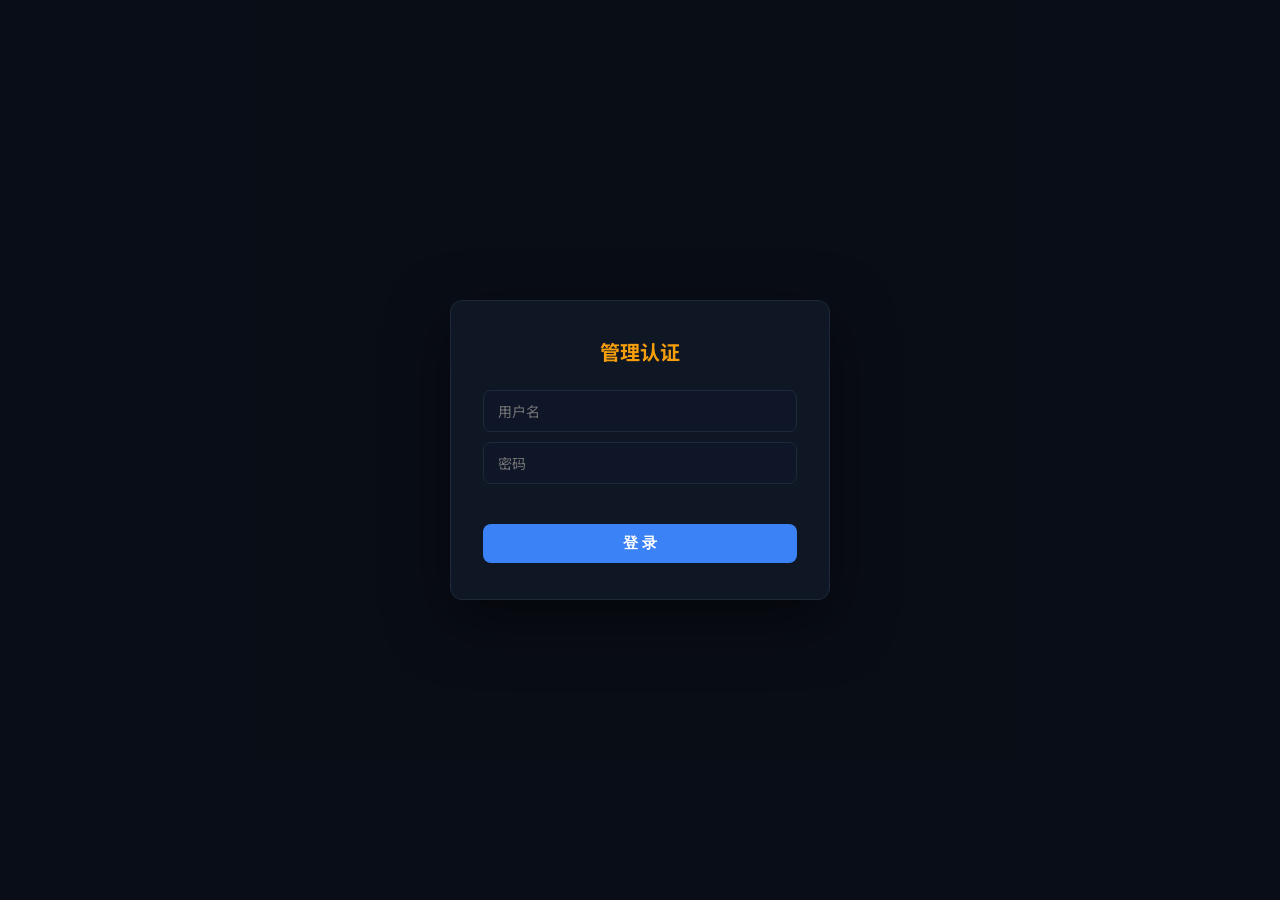
<file: _p/index.html>
<!DOCTYPE html>
<html lang="zh-CN">
<head>
<meta charset="UTF-8">
<meta name="viewport" content="width=device-width, initial-scale=1.0">
<meta name="robots" content="noindex, nofollow">
<title>控制台 — Omia</title>
<link rel="icon" href="../images/misaka.jpg" type="image/jpeg">
<link rel="preconnect" href="https://fonts.googleapis.com">
<link rel="preconnect" href="https://fonts.gstatic.com" crossorigin>
<link href="https://fonts.googleapis.com/css2?family=JetBrains+Mono:wght@400;600;700&family=Noto+Sans+SC:wght@400;500;700&display=swap" rel="stylesheet">
<style>
:root{
  --bg:#0a0e17;--card:rgba(17,24,39,.85);--border:#1e293b;--border2:#334155;
  --text:#f1f5f9;--text2:#cbd5e1;--text3:#94a3b8;--text4:#64748b;
  --accent:#3b82f6;--green:#10b981;--red:#ef4444;--gold:#f59e0b;
  --font:'Noto Sans SC','Microsoft YaHei',sans-serif;--mono:'JetBrains Mono',monospace;
}
*,*::before,*::after{margin:0;padding:0;box-sizing:border-box}
body{font-family:var(--font);background:var(--bg);color:var(--text2);min-height:100vh}
.gate{
  position:fixed;inset:0;display:flex;align-items:center;justify-content:center;
  background:rgba(10,14,23,.97);z-index:999;
}
.gate-box{
  background:var(--card);border:1px solid var(--border);border-radius:12px;
  padding:36px 32px;width:92%;max-width:380px;text-align:center;
  box-shadow:0 20px 60px rgba(0,0,0,.5);
}
.gate-box h2{color:var(--gold);font-size:20px;margin-bottom:24px}
.gate-box input{
  display:block;width:100%;padding:10px 14px;margin-bottom:10px;
  background:rgba(15,23,42,.8);border:1px solid var(--border);border-radius:8px;
  color:var(--text);font-size:14px;font-family:var(--font);outline:none;
  transition:border-color .2s;
}
.gate-box input:focus{border-color:var(--accent);box-shadow:0 0 0 3px rgba(59,130,246,.15)}
.gate-box .err{color:var(--red);font-size:13px;min-height:20px;margin:4px 0}
.gate-box button{
  width:100%;padding:10px;background:var(--accent);color:#fff;border:none;
  border-radius:8px;font-size:15px;font-weight:600;cursor:pointer;margin-top:6px;
}
.gate-box button:hover{background:#2563eb}
.shell{display:flex;flex-direction:column;min-height:100vh}
.topbar{
  display:flex;align-items:center;justify-content:space-between;
  height:48px;padding:0 20px;background:rgba(17,24,39,.9);
  border-bottom:1px solid var(--border);position:sticky;top:0;z-index:100;
}
.topbar span{color:var(--gold);font-weight:700;font-size:15px}
.main{flex:1;max-width:760px;margin:0 auto;width:100%;padding:24px 20px}
.card{
  background:var(--card);border:1px solid var(--border);border-radius:12px;
  padding:24px 28px;margin-bottom:20px;
}
.card h3{color:var(--accent);font-size:15px;margin-bottom:14px;padding-bottom:10px;border-bottom:1px solid var(--border)}
.card p,.card li{font-size:14px;line-height:2}
.card code{background:rgba(15,23,42,.8);padding:2px 8px;border-radius:4px;font-family:var(--mono);font-size:13px;color:var(--gold)}
.btn{
  display:inline-flex;align-items:center;gap:6px;padding:9px 18px;
  border:none;border-radius:8px;font-size:13px;font-weight:500;font-family:var(--font);
  cursor:pointer;transition:all .2s;text-decoration:none;
}
.btn-p{background:var(--accent);color:#fff}.btn-p:hover{background:#2563eb}
.btn-s{background:linear-gradient(135deg,var(--green),#059669);color:#fff}
.btn-s:hover{box-shadow:0 4px 16px rgba(16,185,129,.35)}
.btn-o{background:transparent;color:var(--accent);border:1px solid var(--border2)}
.btn-o:hover{border-color:var(--accent);background:rgba(59,130,246,.06)}
.btn-d{background:rgba(239,68,68,.12);color:var(--red)}
.btn-d:hover{background:rgba(239,68,68,.25);color:#fff}
.btn-w{background:rgba(245,158,11,.12);color:var(--gold)}
.btn-w:hover{background:rgba(245,158,11,.25);color:#fff}
.export-area{
  width:100%;min-height:200px;max-height:400px;background:rgba(15,23,42,.8);
  border:1px solid var(--border);border-radius:8px;padding:16px 20px;
  font-family:var(--mono);font-size:12px;color:var(--text3);line-height:1.8;
  resize:vertical;outline:none;margin:12px 0;
}
.export-area:focus{border-color:var(--accent)}
.btn-row{display:flex;gap:10px;flex-wrap:wrap;margin:10px 0}
.badge{
  display:inline-flex;align-items:center;gap:6px;padding:4px 14px;
  border-radius:14px;font-size:12px;font-weight:600;
}
.badge.on{background:rgba(16,185,129,.12);color:var(--green)}
.badge.off{background:rgba(100,116,139,.1);color:var(--text4)}
.dot{width:7px;height:7px;border-radius:50%;display:inline-block}
.badge.on .dot{background:var(--green);box-shadow:0 0 6px rgba(16,185,129,.5)}
.badge.off .dot{background:var(--text4)}
.stat{color:var(--text3);font-size:13px;margin-right:20px}
.stat strong{color:var(--text);font-size:28px;font-family:var(--mono)}
.msg{font-size:13px;min-height:20px;margin-top:6px}
.msg.ok{color:var(--green)}.msg.err{color:var(--red)}
.hint{color:var(--text4);font-size:12px;margin-top:8px;line-height:1.8}
.tbl{width:100%;border-collapse:collapse;margin-top:8px}
.tbl th{background:rgba(30,41,59,.5);color:var(--text3);font-size:11px;text-transform:uppercase;padding:10px 12px;text-align:left;border-bottom:1px solid var(--border)}
.tbl td{padding:8px 12px;font-size:13px;border-bottom:1px solid rgba(30,41,59,.4)}
.tbl tbody tr:hover{background:rgba(59,130,246,.04)}
.tag{display:inline-block;padding:2px 8px;background:rgba(59,130,246,.1);color:var(--accent);border-radius:10px;font-size:11px;font-family:var(--mono);margin:1px 3px}
.empty{text-align:center;padding:40px;color:var(--text4)}
.visitor-header{display:flex;align-items:center;justify-content:space-between;flex-wrap:wrap;gap:8px;margin-bottom:14px}
.visitor-count{font-size:36px;font-weight:700;font-family:var(--mono);color:var(--green)}
.visitor-count.zero{color:var(--text4)}
.visitor-poll{display:flex;align-items:center;gap:8px;font-size:12px;color:var(--text4)}
.visitor-poll-dot{width:6px;height:6px;border-radius:50%;background:var(--green);animation:pulse-dot 1.5s ease-in-out infinite}
@keyframes pulse-dot{0%,100%{opacity:1}50%{opacity:0.3}}
.visitor-tbl{width:100%;border-collapse:collapse;margin-top:8px;font-size:12px}
.visitor-tbl th{background:rgba(30,41,59,.5);color:var(--text4);font-size:11px;text-transform:uppercase;padding:8px 10px;text-align:left;border-bottom:1px solid var(--border);white-space:nowrap}
.visitor-tbl td{padding:7px 10px;border-bottom:1px solid rgba(30,41,59,.4);white-space:nowrap;font-family:var(--mono)}
.visitor-tbl td.page-cell{max-width:120px;overflow:hidden;text-overflow:ellipsis}
.visitor-tbl tbody tr:hover{background:rgba(59,130,246,.04)}
.visitor-tbl tbody tr.new-row{animation:rowIn .4s ease}
@keyframes rowIn{from{background:rgba(16,185,129,.15)}to{background:transparent}}
.visitor-live{display:inline-block;width:5px;height:5px;border-radius:50%;background:var(--green);margin-right:3px;animation:pulse-dot 1.2s ease-in-out infinite}
.visitor-poll.err{color:var(--red)}
.visitor-poll.err .visitor-poll-dot{background:var(--red);animation:none}
/* 人流量统计（7 日趋势） */
.traffic-stats{margin-top:14px;padding-top:14px;border-top:1px solid var(--border)}
.traffic-total{color:var(--text3);font-size:12px;margin-bottom:10px}
.traffic-total strong{color:var(--gold);font-family:var(--mono);font-size:14px;margin-left:6px}
.traffic-bars{display:flex;align-items:flex-end;gap:10px;height:90px}
.traffic-bar{flex:1;display:flex;flex-direction:column;align-items:center;justify-content:flex-end;gap:4px;min-width:0}
.traffic-bar-fill{width:100%;max-width:34px;background:linear-gradient(180deg,var(--accent),rgba(59,130,246,.35));border-radius:4px 4px 0 0;min-height:2px;transition:height .4s ease}
.traffic-bar-day{font-size:10px;color:var(--text4);font-family:var(--mono);white-space:nowrap}
.traffic-bar-count{font-size:10px;color:var(--text3);font-family:var(--mono)}
.traffic-err{color:var(--red);font-size:12px;margin-top:8px}
.tabs{display:flex;gap:8px;margin-bottom:20px;flex-wrap:wrap}
.tab{padding:9px 22px;border-radius:8px;border:1px solid var(--border);background:var(--card);color:var(--text3);font-size:14px;cursor:pointer;font-family:var(--font);transition:all .2s}
.tab.active{background:var(--accent);color:#fff;border-color:var(--accent)}
.txt-area{
  width:100%;min-height:280px;resize:vertical;background:rgba(15,23,42,.8);
  border:1px solid var(--border);border-radius:8px;padding:14px 16px;
  color:var(--text);font-family:var(--mono);font-size:13px;line-height:1.8;outline:none;
}
.txt-area:focus{border-color:var(--accent)}
.preview-box{background:rgba(15,23,42,.6);border:1px dashed var(--border2);border-radius:8px;padding:14px 16px;margin:12px 0;min-height:300px;max-height:420px;overflow-y:auto}
.pv-title{color:var(--text);font-size:16px;font-weight:700;margin-bottom:6px}
.pv-meta{color:var(--text4);font-size:12px;margin-bottom:10px}
.pv-content{color:var(--text2);font-size:13px;line-height:1.9;word-break:break-word}
.token-input{
  display:block;width:100%;padding:10px 14px;background:rgba(15,23,42,.8);
  border:1px solid var(--border);border-radius:8px;color:var(--text);
  font-family:var(--mono);font-size:13px;outline:none;margin-top:10px;
}
.token-input:focus{border-color:var(--accent)}
/* 日志样式 */
.log-entry{
  display:flex;gap:12px;padding:8px 12px;border-bottom:1px solid rgba(30,41,59,.3);
  font-size:12px;line-height:1.6;align-items:flex-start;
}
.log-entry:last-child{border-bottom:none}
.log-time{color:var(--text4);font-family:var(--mono);white-space:nowrap;min-width:140px;flex-shrink:0}
.log-action{font-weight:600;min-width:80px;flex-shrink:0}
.log-action.login{color:var(--accent)}
.log-action.publish{color:var(--green)}
.log-action.delete{color:var(--red)}
.log-action.import{color:var(--gold)}
.log-action.export{color:#a78bfa}
.log-action.sync{color:#06b6d4}
.log-detail{color:var(--text3);word-break:break-all}
.log-empty{text-align:center;padding:30px;color:var(--text4);font-size:13px}
.log-toolbar{display:flex;gap:8px;align-items:center;margin-bottom:12px;flex-wrap:wrap}
.log-count{color:var(--text4);font-size:12px;margin-left:auto}
/* 导入选项卡 */
.import-tabs{display:flex;gap:6px;margin-bottom:12px}
.import-tab{padding:6px 14px;border-radius:6px;border:1px solid var(--border);background:transparent;color:var(--text3);font-size:12px;cursor:pointer;font-family:var(--font);transition:all .2s}
.import-tab.active{background:var(--accent);color:#fff;border-color:var(--accent)}
.import-zone{
  border:2px dashed var(--border2);border-radius:10px;padding:28px 20px;text-align:center;
  transition:all .2s;cursor:pointer;margin:10px 0;
}
.import-zone:hover,.import-zone.dragover{border-color:var(--accent);background:rgba(59,130,246,.04)}
.import-zone p{color:var(--text4);font-size:13px;margin-top:6px}
.import-zone .icon{font-size:32px;margin-bottom:4px}
/* 标签输入 */
.tag-input-wrap{
  display:flex;flex-wrap:wrap;gap:6px;padding:8px 12px;
  background:rgba(15,23,42,.8);border:1px solid var(--border);border-radius:8px;
  min-height:42px;align-items:center;cursor:text;transition:border-color .2s;
}
.tag-input-wrap:focus-within{border-color:var(--accent);box-shadow:0 0 0 3px rgba(59,130,246,.15)}
.tag-input-wrap .tag-item{
  display:inline-flex;align-items:center;gap:4px;padding:3px 10px;
  background:rgba(59,130,246,.15);color:var(--accent);border-radius:12px;
  font-size:12px;font-family:var(--mono);white-space:nowrap;
}
.tag-input-wrap .tag-item .tag-remove{
  cursor:pointer;opacity:.6;font-size:14px;line-height:1;
}
.tag-input-wrap .tag-item .tag-remove:hover{opacity:1;color:var(--red)}
.tag-input-wrap input{
  flex:1;min-width:80px;border:none;background:transparent;color:var(--text);
  font-size:13px;font-family:var(--font);outline:none;padding:2px 0;
}
.tag-suggest{
  position:absolute;z-index:50;background:var(--card);border:1px solid var(--border);
  border-radius:8px;max-height:160px;overflow-y:auto;width:calc(100% - 56px);
  box-shadow:0 8px 24px rgba(0,0,0,.4);display:none;margin-top:2px;
}
.tag-suggest.show{display:block}
.tag-suggest-item{
  padding:7px 14px;font-size:12px;color:var(--text2);cursor:pointer;
  display:flex;align-items:center;gap:8px;
}
.tag-suggest-item:hover,.tag-suggest-item.active{background:rgba(59,130,246,.1);color:var(--accent)}
.tag-suggest-item .tag-count{margin-left:auto;color:var(--text4);font-size:11px;font-family:var(--mono)}
/* 标签筛选 */
.tag-filter{display:flex;flex-wrap:wrap;gap:6px;margin:10px 0}
.tag-filter-btn{
  padding:4px 12px;border-radius:12px;border:1px solid var(--border);
  background:transparent;color:var(--text3);font-size:11px;cursor:pointer;
  font-family:var(--font);transition:all .2s;
}
.tag-filter-btn:hover{border-color:var(--accent);color:var(--accent)}
.tag-filter-btn.active{background:var(--accent);color:#fff;border-color:var(--accent)}
.tag-filter-btn .tag-fcount{margin-left:4px;opacity:.7}
/* 标签统计 */
.tag-stats{display:flex;flex-wrap:wrap;gap:8px;margin:8px 0}
.tag-stat-item{
  display:flex;align-items:center;gap:6px;padding:6px 14px;
  background:rgba(30,41,59,.4);border-radius:10px;font-size:12px;
}
.tag-stat-name{color:var(--accent);font-weight:500}
.tag-stat-count{color:var(--text4);font-family:var(--mono);font-size:11px}
@media(max-width:640px){
  .main{padding:16px 12px}.card{padding:18px 16px}
  .tabs{gap:4px}.tab{padding:7px 14px;font-size:12px}
  .log-entry{flex-direction:column;gap:4px}
  .log-time{min-width:auto}
}
</style>
</head>
<body>

<!-- 门禁 -->
<div id="gate" class="gate">
  <div class="gate-box">
    <h2>管理认证</h2>
    <input type="text" id="gUser" placeholder="用户名" autocomplete="off">
    <input type="password" id="gPass" placeholder="密码">
    <p class="err" id="gErr"></p>
    <button id="gBtn">登 录</button>
  </div>
</div>

<!-- 主面板 -->
<div id="shell" class="shell" style="display:none">
  <header class="topbar">
    <span>📦 Terminal </span>
    <div style="display:flex;align-items:center;gap:10px">
      <a href="../home.html" class="btn btn-o" style="font-size:12px;padding:6px 14px">🏠 进入主站</a>
      <button class="btn btn-d" style="font-size:12px;padding:6px 14px" onclick="logout()">退出</button>
    </div>
  </header>

  <main class="main">

    <!-- 选项卡 -->
    <div class="tabs">
      <button class="tab active" id="tabPublish">✍️ 发布博客</button>
      <button class="tab" id="tabManage">⚙️ 内容管理</button>
      <button class="tab" id="tabImport">📥 导入导出</button>
      <button class="tab" id="tabLog">📋 操作日志</button>
    </div>

    <!-- ==================== 发布博客 ==================== -->
    <div id="panePublish">
      <div class="card">
        <h3>✍️ 发布新博文（TXT / Markdown 提交）</h3>
        <div style="margin-bottom:12px">
          <label style="color:var(--text3);font-size:12px;display:block;margin-bottom:6px">🏷️ 标签（回车添加，点击建议标签选择）</label>
          <div class="tag-input-wrap" id="tagInputWrap">
            <input type="text" id="tagInput" placeholder="输入标签后按回车…" autocomplete="off">
          </div>
          <div class="tag-suggest" id="tagSuggest"></div>
        </div>
        <textarea class="txt-area" id="txtArea" spellcheck="false" placeholder="---&#10;title: 文章标题&#10;date: 2026-08-15&#10;tags: 标签1, 标签2&#10;images: images/xx.jpg（可选）&#10;---&#10;&#10;正文内容……&#10;可以多段。&#10;&#10;支持 Markdown 格式：&#10;# 标题&#10;**加粗** *斜体*&#10;- 列表项&#10;```代码块```"></textarea>
        <div class="btn-row" style="margin-top:12px">
          <input type="file" id="txtFile" accept=".txt,.md,.markdown,text/plain,text/markdown" style="display:none">
          <button class="btn btn-o" id="btnTxtFile">📂 上传 .txt / .md</button>
          <button class="btn btn-o" id="btnPreview">👁 解析预览</button>
          <button class="btn btn-s" id="btnSubmit">🚀 提交到 GitHub + 网站</button>
        </div>
        <div id="previewBox" class="preview-box" style="display:none"></div>
        <p class="msg" id="pubMsg"></p>
        <p class="hint">
          提交后：① 立即更新到网站（KV，全站访客可见）② 自动推送到 GitHub 仓库 <code>data/posts.json</code> + <code>main.json</code>（触发 Cloudflare 自动部署）。<br>
          支持格式：TXT 纯文本、Markdown（.md），带头部或不带头部均可。标签会自动合并到 frontmatter 中。
        </p>
      </div>

      <div class="card">
        <h3>🔑 GitHub Token（仓库自动提交凭据）</h3>
        <input type="password" class="token-input" id="ghToken" placeholder="ghp_xxxx…（仅保存在本浏览器，不会上传到网站）" autocomplete="off">
        <p class="hint">
          获取方式：GitHub → Settings → Developer settings → Personal access tokens → Tokens (classic) → 新建，勾选 <code>repo</code> 权限。
          若服务器（Cloudflare Pages 环境变量 <code>GITHUB_TOKEN</code>）已配置，此处可留空。
        </p>
      </div>
    </div>

    <!-- ==================== 内容管理 ==================== -->
    <div id="paneManage" style="display:none">

    <!-- 状态栏 -->
    <div class="card">
      <span class="stat">文章：<strong id="cnt">—</strong></span>
      <span class="stat">同步：</span>
      <span class="badge off" id="pubBadge"><span class="dot"></span><span id="pubText">未发布</span></span>
      <div class="btn-row" style="margin-top:12px;padding-top:12px;border-top:1px solid var(--border)">
        <button class="btn btn-s" id="btnPub">🚀 同步到主站</button>
        <button class="btn btn-o" id="btnUnpub" style="display:none">↩ 取消同步</button>
        <a href="../home.html" target="_blank" class="btn btn-o" style="text-decoration:none">👁 预览主站</a>
      </div>
    </div>

    <!-- 实时访客监控 -->
    <div class="card" id="visitorCard">
      <div class="visitor-header">
        <h3 style="margin:0;padding:0;border:none">👁 实时访客</h3>
        <div class="visitor-poll">
          <span class="visitor-poll-dot"></span>
          <span id="pollStatus">监控中…</span>
        </div>
      </div>
      <div style="display:flex;align-items:baseline;gap:12px;margin-bottom:4px">
        <span class="visitor-count zero" id="visitorOnlineCount">0</span>
        <span style="color:var(--text4);font-size:14px">人在线</span>
      </div>
      <div id="visitorTableWrap" style="max-height:360px;overflow-y:auto">
        <div class="empty" id="visitorEmpty">暂无访客在线</div>
        <table class="visitor-tbl" id="visitorTbl" style="display:none">
          <thead><tr><th>IP</th><th>地区</th><th>浏览器</th><th>页面</th><th>在线时长</th></tr></thead>
          <tbody id="visitorTbody"></tbody>
        </table>
      </div>
      <!-- 人流量变化（7 日趋势） -->
      <div class="traffic-stats">
        <div class="traffic-total">累计访问（新会话）<strong id="trafficTotal">—</strong></div>
        <div class="traffic-bars" id="trafficBars"></div>
        <p class="traffic-err" id="trafficErr" style="display:none"></p>
      </div>
    </div>

    <!-- 文章列表 -->
    <div class="card">
      <h3>📋 当前文章</h3>
      <div style="margin-bottom:10px">
        <label style="color:var(--text3);font-size:12px;display:block;margin-bottom:6px">🏷️ 按标签筛选</label>
        <div class="tag-filter" id="tagFilter"></div>
      </div>
      <div id="postTable"></div>
    </div>

    <!-- 标签统计 -->
    <div class="card">
      <h3>📊 标签统计</h3>
      <div class="tag-stats" id="tagStats"></div>
    </div>

    </div><!-- /paneManage -->

    <!-- ==================== 导入导出 ==================== -->
    <div id="paneImport" style="display:none">

    <!-- 导出 -->
    <div class="card">
      <h3>📤 导出数据</h3>
      <textarea class="export-area" id="exportArea" readonly placeholder="加载中..."></textarea>
      <div class="btn-row">
        <button class="btn btn-s" id="btnDLData">📥 下载 data/posts.json</button>
        <button class="btn btn-s" id="btnDLMain">📥 下载 main.json</button>
        <button class="btn btn-w" id="btnDLAllMd">📝 导出全部 Markdown</button>
        <button class="btn btn-o" id="btnCP">📋 复制</button>
      </div>
      <p class="hint" style="margin-top:10px">
        ⚠️ <b>重要</b>：在管理面板删除文章后，请下载上述 JSON 文件，<br>
        替换仓库中的 <code>data/posts.json</code> 和 <code>main.json</code>，<br>
        然后 <code>git commit</code> + <code>git push</code> 以同步到 GitHub 和 Cloudflare。
      </p>
    </div>

    <!-- 导入 -->
    <div class="card">
      <h3>📥 导入数据</h3>
      <div class="import-tabs">
        <button class="import-tab active" id="impTabJson">JSON 导入</button>
        <button class="import-tab" id="impTabMd">Markdown 导入</button>
      </div>

      <!-- JSON 导入 -->
      <div id="impPaneJson">
        <div class="import-zone" id="jsonDropZone">
          <div class="icon">📄</div>
          <p>点击或拖拽 JSON 文件到此处</p>
          <p style="font-size:11px;color:var(--text4);margin-top:4px">支持 data/posts.json、main.json、完整备份文件</p>
        </div>
        <input type="file" id="jsonFileInp" accept=".json" style="display:none">
      </div>

      <!-- Markdown 导入 -->
      <div id="impPaneMd" style="display:none">
        <div class="import-zone" id="mdDropZone">
          <div class="icon">📝</div>
          <p>点击或拖拽 Markdown 文件到此处</p>
          <p style="font-size:11px;color:var(--text4);margin-top:4px">支持 .md / .markdown 文件，可批量导入多个文件</p>
          <p style="font-size:11px;color:var(--text4)">格式：带 YAML frontmatter 头部（title/date/tags）或纯 Markdown（首行标题）</p>
        </div>
        <input type="file" id="mdFileInp" accept=".md,.markdown" multiple style="display:none">
      </div>

      <p class="msg" id="impMsg"></p>
      <p class="hint">导入后点击 <b>同步到主站</b> 使内容在主站生效，再 git push 永久部署。</p>
    </div>

    </div><!-- /paneImport -->

    <!-- ==================== 操作日志 ==================== -->
    <div id="paneLog" style="display:none">
    <div class="card">
      <h3>📋 管理操作日志</h3>
      <div class="log-toolbar">
        <button class="btn btn-o" id="btnLogRefresh" style="font-size:12px;padding:5px 12px">🔄 刷新</button>
        <button class="btn btn-o" id="btnLogExport" style="font-size:12px;padding:5px 12px">📤 导出日志</button>
        <button class="btn btn-d" id="btnLogClear" style="font-size:12px;padding:5px 12px">🗑 清空日志</button>
        <span class="log-count" id="logCount"></span>
      </div>
      <div id="logList"></div>
    </div>
    </div><!-- /paneLog -->

  </main>
</div>

<script>
(function(){
'use strict';
var DATA_URL = '../data/posts.json';
var BOX_KEY = 'omiblog_z';
var BOSS_KEY = 'adm_sesFlag';
var LOG_KEY = 'omia_admin_log';
var DEF_USER_HASH = '8c6976e5b5410415bde908bd4dee15dfb167a9c873fc4bb8a81f6f2ab448a918';
var DEF_PASS_HASH = 'cfac3d6afdb6a9b39e0b4c50c9f10a690674867c39cfe73da4c5b8825a2e4fbf';

var g_posts = [];

// ===== 操作日志系统 =====
function addLog(action, detail){
  var logs = [];
  try{ logs = JSON.parse(localStorage.getItem(LOG_KEY)||'[]'); }catch(e){ logs = []; }
  logs.unshift({
    time: new Date().toISOString(),
    action: action,
    detail: detail || ''
  });
  if(logs.length > 500) logs = logs.slice(0, 500);
  try{ localStorage.setItem(LOG_KEY, JSON.stringify(logs)); }catch(e){}
}

function getLogs(){
  try{ return JSON.parse(localStorage.getItem(LOG_KEY)||'[]'); }catch(e){ return []; }
}

function clearLogs(){
  localStorage.removeItem(LOG_KEY);
}

function renderLogs(){
  var logs = getLogs();
  var el = document.getElementById('logList');
  var countEl = document.getElementById('logCount');
  countEl.textContent = '共 ' + logs.length + ' 条记录';
  if(!logs.length){ el.innerHTML='<div class="log-empty">暂无操作记录</div>'; return; }
  var h = '';
  logs.forEach(function(l){
    var t = new Date(l.time);
    var timeStr = t.toLocaleDateString('zh-CN',{month:'2-digit',day:'2-digit'}) + ' ' + t.toLocaleTimeString('zh-CN',{hour:'2-digit',minute:'2-digit',second:'2-digit'});
    var actionCls = l.action || '';
    h += '<div class="log-entry">'
      + '<span class="log-time">' + timeStr + '</span>'
      + '<span class="log-action ' + actionCls + '">' + esc(getActionLabel(l.action)) + '</span>'
      + '<span class="log-detail">' + esc(l.detail) + '</span>'
      + '</div>';
  });
  el.innerHTML = h;
}

function getActionLabel(action){
  var map = {
    'login':'登录','publish':'发布','delete':'删除','import':'导入',
    'export':'导出','sync':'同步','logout':'退出','markdown_import':'MD导入'
  };
  return map[action]||action||'未知';
}

function exportLogs(){
  var logs = getLogs();
  var lines = ['时间,操作,详情'];
  logs.forEach(function(l){
    var t = new Date(l.time).toLocaleString('zh-CN');
    lines.push('"' + t + '","' + (l.action||'') + '","' + (l.detail||'').replace(/"/g,'""') + '"');
  });
  var b = new Blob(['\uFEFF' + lines.join('\n')], {type:'text/csv;charset=utf-8'});
  var a = document.createElement('a');
  a.href = URL.createObjectURL(b);
  a.download = 'admin_log_' + new Date().toISOString().slice(0,10) + '.csv';
  a.click();
  URL.revokeObjectURL(a.href);
  addLog('export', '导出操作日志');
}

// ===== 门禁 =====
function initGate(){
  if(localStorage.getItem(BOSS_KEY)==='1'){ showShell();return; }
  document.getElementById('gate').style.display='';
  document.getElementById('shell').style.display='none';
}

function sha256hex(s){
  return crypto.subtle.digest('SHA-256', new TextEncoder().encode(s)).then(function(buf){
    var out = '';
    new Uint8Array(buf).forEach(function(b){ out += b.toString(16).padStart(2,'0'); });
    return out;
  });
}

function login(){
  var u = document.getElementById('gUser').value.trim();
  var p = document.getElementById('gPass').value;
  var errEl = document.getElementById('gErr');
  Promise.all([sha256hex(u), sha256hex(p)]).then(function(hs){
    if(hs[0]===DEF_USER_HASH && hs[1]===DEF_PASS_HASH){
      localStorage.setItem(BOSS_KEY,'1');
      document.getElementById('gate').style.display='none';
      document.getElementById('gUser').value='';document.getElementById('gPass').value='';
      errEl.textContent='';
      addLog('login', '管理员登录成功');
      showShell();
    } else {
      errEl.textContent='凭证错误';
      addLog('login', '登录失败（凭证错误）');
    }
  }).catch(function(){
    errEl.textContent='当前环境不支持加密校验，请使用现代浏览器（需 HTTPS）';
  });
}

function logout(){
  addLog('logout', '管理员退出');
  localStorage.removeItem(BOSS_KEY);
  stopVisitorPoll();
  document.getElementById('gate').style.display='';
  document.getElementById('shell').style.display='none';
}

// ===== 实时访客监控 =====
var VISITOR_API_ONLINE = '/api/visitors/online';
var VISITOR_API_STATS = '/api/visitors/stats';
var VISITOR_POLL_MS = 3000;
var STATS_POLL_MS = 60000;
var VISITOR_TIMEOUT_MS = 6000;
var ADMIN_AUTH = 'e0c8a441e60db2bad23db9f352b478c5';
var _visitorTimer = null;
var _statsTimer = null;
var _visitorInFlight = false;
var _statsInFlight = false;
var _prevSids = {};

function startVisitorPoll(){
  stopVisitorPoll();
  _fetchVisitors();
  _fetchStats();
  _visitorTimer = setInterval(_fetchVisitors, VISITOR_POLL_MS);
  _statsTimer = setInterval(_fetchStats, STATS_POLL_MS);
}

function stopVisitorPoll(){
  if(_visitorTimer){ clearInterval(_visitorTimer); _visitorTimer = null; }
  if(_statsTimer){ clearInterval(_statsTimer); _statsTimer = null; }
}

function _setPollStatus(text, isErr){
  var el = document.getElementById('pollStatus');
  var wrap = el && el.parentElement;
  el.textContent = text;
  if(wrap) wrap.classList.toggle('err', !!isErr);
}

function _pollErrorText(data, status, err){
  if(data && data.error === 'kv_unbound') return '⚠ KV 未绑定：请在 Cloudflare Pages 绑定 VISITOR_STORE';
  if(data && data.error === 'auth_not_configured') return '⚠ 服务器未配置 ADMIN_AUTH_SECRET 环境变量';
  if(status === 401) return '⚠ 鉴权失败：密钥与服务器不一致';
  if(status === 503) return '⚠ 服务不可用（HTTP 503）';
  if(err && (err.name === 'AbortError' || /timeout/i.test(err.message || ''))) return '⚠ 连接超时';
  if(status) return '⚠ 服务器错误（HTTP ' + status + '）';
  return '⚠ 连接异常（网络断开）';
}

function _fetchVisitors(){
  if(_visitorInFlight) return;
  _visitorInFlight = true;
  var ctrl = typeof AbortController !== 'undefined' ? new AbortController() : null;
  var timer = ctrl ? setTimeout(function(){ ctrl.abort(); }, VISITOR_TIMEOUT_MS) : null;

  fetch(VISITOR_API_ONLINE, {
    headers: { 'X-Admin-Auth': ADMIN_AUTH },
    cache: 'no-cache',
    signal: ctrl ? ctrl.signal : undefined
  })
  .then(function(r){ return r.json().then(function(d){ return {status:r.status, data:d}; }); })
  .then(function(res){
    if(res.status === 200){
      _renderVisitors(res.data);
      _setPollStatus('监控中 ' + new Date().toLocaleTimeString('zh-CN', {hour:'2-digit',minute:'2-digit',second:'2-digit'}), false);
    } else {
      _setPollStatus(_pollErrorText(res.data, res.status), true);
    }
  })
  .catch(function(err){
    _setPollStatus(_pollErrorText(null, 0, err), true);
  })
  .then(function(){
    if(timer) clearTimeout(timer);
    _visitorInFlight = false;
  });
}

function _fetchStats(){
  if(_statsInFlight) return;
  _statsInFlight = true;
  var ctrl = typeof AbortController !== 'undefined' ? new AbortController() : null;
  var timer = ctrl ? setTimeout(function(){ ctrl.abort(); }, VISITOR_TIMEOUT_MS) : null;

  fetch(VISITOR_API_STATS, {
    headers: { 'X-Admin-Auth': ADMIN_AUTH },
    cache: 'no-cache',
    signal: ctrl ? ctrl.signal : undefined
  })
  .then(function(r){ return r.json().then(function(d){ return {status:r.status, data:d}; }); })
  .then(function(res){
    var errEl = document.getElementById('trafficErr');
    if(res.status === 200 && res.data && res.data.ok){
      _renderStats(res.data);
      if(errEl) errEl.style.display = 'none';
    } else {
      if(errEl){ errEl.textContent = _pollErrorText(res.data, res.status); errEl.style.display = ''; }
    }
  })
  .catch(function(err){
    var errEl = document.getElementById('trafficErr');
    if(errEl){ errEl.textContent = _pollErrorText(null, 0, err); errEl.style.display = ''; }
  })
  .then(function(){
    if(timer) clearTimeout(timer);
    _statsInFlight = false;
  });
}

function _renderStats(data){
  var totalEl = document.getElementById('trafficTotal');
  var barsEl = document.getElementById('trafficBars');
  if(!barsEl) return;
  if(totalEl) totalEl.textContent = (typeof data.total === 'number') ? data.total : 0;

  var daily = Array.isArray(data.daily) ? data.daily : [];
  var max = 1;
  daily.forEach(function(d){ if(d.count > max) max = d.count; });

  var h = '';
  daily.forEach(function(d){
    var pct = Math.round(d.count / max * 100);
    var hpx = d.count > 0 ? Math.max(4, Math.round(pct * 0.72)) : 2;
    h += '<div class="traffic-bar">'
      + '<span class="traffic-bar-count">' + d.count + '</span>'
      + '<div class="traffic-bar-fill" style="height:' + hpx + 'px"></div>'
      + '<span class="traffic-bar-day">' + esc(d.date.slice(5)) + '</span>'
      + '</div>';
  });
  barsEl.innerHTML = h;
}

function _renderVisitors(data){
  var count = data.online || 0;
  var visitors = data.visitors || [];
  var countEl = document.getElementById('visitorOnlineCount');
  var emptyEl = document.getElementById('visitorEmpty');
  var tblEl = document.getElementById('visitorTbl');
  var tbody = document.getElementById('visitorTbody');

  countEl.textContent = count;
  countEl.className = 'visitor-count' + (count === 0 ? ' zero' : '');

  if(count === 0){
    emptyEl.style.display = '';
    tblEl.style.display = 'none';
    _prevSids = {};
    return;
  }

  emptyEl.style.display = 'none';
  tblEl.style.display = '';

  var now = Date.now();
  var curSids = {};
  var rows = '';

  visitors.forEach(function(v){
    if(!v || typeof v !== 'object' || !v.sessionId) return;
    curSids[v.sessionId] = true;
    var isNew = !_prevSids[v.sessionId];
    var onlineSec = Math.floor((now - v.lastSeen) / 1000);
    var durationSec = Math.floor((now - v.firstSeen) / 1000);
    var onlineStr = onlineSec < 60 ? onlineSec + 's前' : Math.floor(onlineSec/60) + 'm前';
    var durStr = durationSec < 60 ? durationSec + 's' : (durationSec < 3600 ? Math.floor(durationSec/60) + 'm' : Math.floor(durationSec/3600) + 'h' + Math.floor((durationSec%3600)/60) + 'm');
    var rowClass = isNew ? ' class="new-row"' : '';

    rows += '<tr' + rowClass + '>'
      + '<td><span class="visitor-live"></span>' + esc(String(v.ip || '')) + '</td>'
      + '<td>' + esc(String(v.country || '')) + '</td>'
      + '<td>' + esc(String(v.userAgent || '')) + '</td>'
      + '<td class="page-cell" title="' + escAttr(String(v.page || '')) + '">' + esc(String(v.page || '')) + '</td>'
      + '<td>' + durStr + '</td>'
      + '</tr>';
  });

  tbody.innerHTML = rows;
  _prevSids = curSids;
}

function escAttr(s){ return s.replace(/&/g,'&amp;').replace(/"/g,'&quot;').replace(/'/g,'&#39;').replace(/</g,'&lt;').replace(/>/g,'&gt;'); }

// ===== 数据 =====
function fetchData(cb){
  fetch(DATA_URL+'?_t='+Date.now())
    .then(function(r){if(!r.ok)throw Error('HTTP '+r.status);return r.json()})
    .then(function(d){
      if(d&&Array.isArray(d.posts)){g_posts=d.posts;try{localStorage.setItem(BOX_KEY,JSON.stringify(d.posts))}catch(e){}}
      if(cb)cb(null,d);
    })
    .catch(function(e){
      try{var r=localStorage.getItem(BOX_KEY);g_posts=r?JSON.parse(r):[]}catch(ex){g_posts=[]}
      if(cb)cb(e,null);
    });
}

// ===== 标签系统 =====
var g_selectedTags = []; // 当前选中的筛选标签
var g_inputTags = [];    // 发布区输入的标签

// 获取所有标签及其使用次数
function getAllTags(){
  var tagMap = {};
  g_posts.forEach(function(p){
    (p.tags||[]).forEach(function(t){
      tagMap[t] = (tagMap[t]||0) + 1;
    });
  });
  return tagMap;
}

// 渲染标签筛选器
function renderTagFilter(){
  var tagMap = getAllTags();
  var el = document.getElementById('tagFilter');
  if(!el) return;
  var tags = Object.keys(tagMap).sort(function(a,b){ return tagMap[b]-tagMap[a]; });
  if(!tags.length){ el.innerHTML='<span style="color:var(--text4);font-size:12px">暂无标签</span>'; return; }
  var h = '<button class="tag-filter-btn' + (g_selectedTags.length===0?' active':'') + '" data-tag="">全部</button>';
  tags.forEach(function(t){
    var isActive = g_selectedTags.indexOf(t)!==-1;
    h += '<button class="tag-filter-btn' + (isActive?' active':'') + '" data-tag="' + escAttr(t) + '">' + esc(t) + '<span class="tag-fcount">(' + tagMap[t] + ')</span></button>';
  });
  el.innerHTML = h;
}

// 渲染标签统计
function renderTagStats(){
  var tagMap = getAllTags();
  var el = document.getElementById('tagStats');
  if(!el) return;
  var tags = Object.keys(tagMap).sort(function(a,b){ return tagMap[b]-tagMap[a]; });
  if(!tags.length){ el.innerHTML='<span style="color:var(--text4);font-size:12px">暂无标签数据</span>'; return; }
  var h = '';
  tags.forEach(function(t){
    h += '<div class="tag-stat-item"><span class="tag-stat-name">' + esc(t) + '</span><span class="tag-stat-count">' + tagMap[t] + ' 篇</span></div>';
  });
  el.innerHTML = h;
}

// 标签输入系统
function initTagInput(){
  var wrap = document.getElementById('tagInputWrap');
  var input = document.getElementById('tagInput');
  var suggest = document.getElementById('tagSuggest');
  if(!wrap||!input||!suggest) return;

  // 点击整个区域聚焦输入框
  wrap.addEventListener('click', function(){ input.focus(); });

  // 输入事件 - 显示建议
  input.addEventListener('input', function(){
    var val = input.value.trim().toLowerCase();
    if(!val){ suggest.classList.remove('show'); return; }
    var tagMap = getAllTags();
    var matches = Object.keys(tagMap).filter(function(t){
      return t.toLowerCase().indexOf(val)!==-1 && g_inputTags.indexOf(t)===-1;
    });
    if(!matches.length){ suggest.classList.remove('show'); return; }
    var h = '';
    matches.slice(0,8).forEach(function(t){
      h += '<div class="tag-suggest-item" data-tag="' + escAttr(t) + '">' + esc(t) + '<span class="tag-count">' + tagMap[t] + ' 篇</span></div>';
    });
    suggest.innerHTML = h;
    suggest.classList.add('show');
  });

  // 回车添加标签
  input.addEventListener('keydown', function(e){
    if(e.key==='Enter'){
      e.preventDefault();
      var val = input.value.trim();
      if(val && g_inputTags.indexOf(val)===-1){
        g_inputTags.push(val);
        renderInputTags();
      }
      input.value='';
      suggest.classList.remove('show');
    }
    if(e.key==='Backspace' && !input.value && g_inputTags.length){
      g_inputTags.pop();
      renderInputTags();
    }
  });

  // 点击建议标签
  suggest.addEventListener('click', function(e){
    var item = e.target.closest('.tag-suggest-item');
    if(!item) return;
    var tag = item.dataset.tag;
    if(tag && g_inputTags.indexOf(tag)===-1){
      g_inputTags.push(tag);
      renderInputTags();
    }
    input.value='';
    suggest.classList.remove('show');
    input.focus();
  });

  // 点击其他地方关闭建议
  document.addEventListener('click', function(e){
    if(!wrap.contains(e.target) && !suggest.contains(e.target)){
      suggest.classList.remove('show');
    }
  });
}

// 渲染输入区的标签
function renderInputTags(){
  var wrap = document.getElementById('tagInputWrap');
  var input = document.getElementById('tagInput');
  if(!wrap) return;
  // 清除旧的标签元素
  var oldTags = wrap.querySelectorAll('.tag-item');
  oldTags.forEach(function(el){ el.remove(); });
  // 在输入框前插入标签
  g_inputTags.forEach(function(t, i){
    var el = document.createElement('span');
    el.className='tag-item';
    el.innerHTML = esc(t) + '<span class="tag-remove" data-idx="' + i + '">×</span>';
    wrap.insertBefore(el, input);
  });
}

// 删除输入区标签
function removeInputTag(idx){
  g_inputTags.splice(idx,1);
  renderInputTags();
}

// 将输入区标签合并到TXT内容中
function mergeTagsToContent(txt){
  if(!g_inputTags.length) return txt;
  // 检查是否有 frontmatter
  var m = txt.match(/^\s*---+\s*\r?\n([\s\S]*?)\r?\n---+\s*(?:\r?\n)?([\s\S]*)$/);
  if(m){
    // 有 frontmatter - 检查是否已有 tags
    var header = m[1];
    var body = m[2]||'';
    var existingTags = [];
    var tagMatch = header.match(/^tags:\s*(.+)$/m);
    if(tagMatch){
      existingTags = tagMatch[1].split(/[,，]/).map(function(t){return t.trim()}).filter(Boolean);
    }
    // 合并标签
    var allTags = existingTags.slice();
    g_inputTags.forEach(function(t){
      if(allTags.indexOf(t)===-1) allTags.push(t);
    });
    // 替换或添加 tags 行
    if(tagMatch){
      header = header.replace(/^tags:\s*(.+)$/m, 'tags: ' + allTags.join(', '));
    } else {
      header = header.trim() + '\ntags: ' + allTags.join(', ');
    }
    return '---\n' + header + '\n---\n' + body;
  } else {
    // 无 frontmatter - 添加
    var title = txt.split('\n')[0].replace(/^#+\s*/,'').trim() || '未命名';
    var date = new Date().toISOString().slice(0,10);
    return '---\ntitle: ' + title + '\ndate: ' + date + '\ntags: ' + g_inputTags.join(', ') + '\n---\n\n' + txt;
  }
}

// ===== 渲染 =====
function render(){
  document.getElementById('cnt').textContent=g_posts.length;
  updatePubBadge();
  updateExportArea();
  renderTagFilter();
  renderTagStats();

  // 按标签筛选
  var filtered = g_posts;
  if(g_selectedTags.length){
    filtered = g_posts.filter(function(p){
      return g_selectedTags.some(function(st){
        return (p.tags||[]).indexOf(st)!==-1;
      });
    });
  }

  var t=document.getElementById('postTable');
  if(!filtered.length){t.innerHTML='<div class="empty">' + (g_selectedTags.length?'没有匹配的文章':'暂无文章') + '</div>';return}
  var h='<table class="tbl"><thead><tr><th>ID</th><th>标题</th><th>日期</th><th>标签</th><th>操作</th></tr></thead><tbody>';
  filtered.forEach(function(p){
    h+='<tr><td>'+p.id+'</td><td><strong style="color:var(--text)">'+esc(p.title)+'</strong></td><td>'+esc(p.date)+'</td><td>'+(p.tags||[]).map(function(t){return'<span class="tag">'+esc(t)+'</span>'}).join(' ')+'</td><td><button class="btn btn-d" data-del="'+p.id+'" style="font-size:12px;padding:4px 10px">删除</button></td></tr>';
  });
  h+='</tbody></table>';t.innerHTML=h;
}

function esc(s){var d=document.createElement('div');d.textContent=s;return d.innerHTML}

function excerpt(content, maxLen){
  if(!content) return '';
  maxLen = maxLen || 150;
  var firstPara = content.split('\n').filter(function(p){return p.trim();})[0] || content;
  if(firstPara.length <= maxLen) return firstPara;
  return firstPara.slice(0, maxLen).replace(/\s+\S*$/, '') + '...';
}

function generateMainJson(){
  var mainPosts = g_posts.map(function(p){
    return { id: p.id, title: p.title, date: p.date, content: excerpt(p.content, 150), tags: p.tags };
  });
  return { version: '5.1', updatedAt: new Date().toISOString(), posts: mainPosts };
}

function generateDataJson(){
  return { version: '5.1', updatedAt: new Date().toISOString(), posts: g_posts };
}

function updateExportArea(){
  document.getElementById('exportArea').value = JSON.stringify(generateDataJson(), null, 2);
}

function downloadMainJson(){
  var jsonStr = JSON.stringify(generateMainJson(), null, 2);
  var b = new Blob([jsonStr],{type:'application/json'});
  var a = document.createElement('a');
  a.href = URL.createObjectURL(b);
  a.download = 'main.json';
  a.click();
  URL.revokeObjectURL(a.href);
  addLog('export', '导出 main.json（摘要版）');
}

function downloadDataJson(){
  var jsonStr = JSON.stringify(generateDataJson(), null, 2);
  var b = new Blob([jsonStr],{type:'application/json'});
  var a = document.createElement('a');
  a.href = URL.createObjectURL(b);
  a.download = 'data_posts.json';
  a.click();
  URL.revokeObjectURL(a.href);
  addLog('export', '导出 data/posts.json（完整版）');
}

// ===== Markdown 导出 =====
function downloadAllMarkdown(){
  if(!g_posts.length){ alert('暂无文章可导出'); return; }
  g_posts.forEach(function(p){
    var md = postToMarkdown(p);
    var b = new Blob([md], {type:'text/markdown;charset=utf-8'});
    var a = document.createElement('a');
    a.href = URL.createObjectURL(b);
    var safeName = (p.title||'untitled').replace(/[<>:"/\\|?*]/g,'_').slice(0,60);
    a.download = safeName + '.md';
    a.click();
    URL.revokeObjectURL(a.href);
  });
  addLog('export', '导出全部 Markdown（' + g_posts.length + ' 篇）');
  alert('✅ 已导出 ' + g_posts.length + ' 个 Markdown 文件');
}

function postToMarkdown(p){
  var lines = ['---'];
  lines.push('title: ' + (p.title||''));
  lines.push('date: ' + (p.date||''));
  if(p.tags && p.tags.length){
    // 使用 YAML 列表格式
    lines.push('tags:');
    p.tags.forEach(function(t){ lines.push('  - ' + t); });
  }
  if(p.images) lines.push('images: ' + p.images);
  lines.push('---');
  lines.push('');
  lines.push(p.content||'');
  return lines.join('\n');
}

function updatePubBadge(){
  var has=!!(localStorage.getItem(BOX_KEY));
  var b=document.getElementById('pubBadge');var t=document.getElementById('pubText');
  var bp=document.getElementById('btnPub');var bu=document.getElementById('btnUnpub');
  if(has){b.className='badge on';t.textContent='本地有数据';bp.style.display='none';bu.style.display=''}
  else{b.className='badge off';t.textContent='本地无数据';bp.style.display='';bu.style.display='none'}
}

// ===== 导出 =====
function copyExport(){
  var c=document.getElementById('exportArea').value;
  navigator.clipboard.writeText(c).then(function(){alert('已复制')})
    .catch(function(){var ta=document.getElementById('exportArea');ta.select();document.execCommand('copy');alert('已复制')});
}

// ===== JSON 导入 =====
function importJsonFile(f){
  var m=document.getElementById('impMsg');m.textContent='';m.className='msg';
  var r=new FileReader();
  r.onload=function(e){
    try{var d=JSON.parse(e.target.result)}catch(err){m.textContent='❌ JSON格式错误';m.className='msg err';return}
    var posts = d.posts || d;
    if(!Array.isArray(posts)){m.textContent='❌ 缺少 posts 数组';m.className='msg err';return}
    for(var i=0;i<posts.length;i++){var p=posts[i];if(!p.id||!p.title||!p.date||!p.content){m.textContent='❌ 第'+(i+1)+'篇文章缺少必要字段';m.className='msg err';return}}
    g_posts=posts;
    try{localStorage.setItem(BOX_KEY,JSON.stringify(posts))}catch(e){m.textContent='❌ 存储不足';m.className='msg err';return}
    render();m.textContent='✅ JSON 导入成功！共 '+posts.length+' 篇';m.className='msg ok';
    updatePubBadge();
    addLog('import', 'JSON 导入：' + f.name + '（' + posts.length + ' 篇）');
  };
  r.onerror=function(){m.textContent='❌ 读取失败';m.className='msg err'};
  r.readAsText(f);
}

// ===== Markdown 导入 =====
function parseMarkdownFile(txt){
  txt = (txt||'').replace(/^\uFEFF/,'');
  if(!txt.trim()) return null;
  var m = txt.match(/^\s*---+\s*\r?\n([\s\S]*?)\r?\n---+\s*(?:\r?\n)?([\s\S]*)$/);
  var meta = {}, content;
  if(m){
    content = (m[2]||'').trim();
    var lines = m[1].split(/\r?\n/);
    var currentKey = null;
    var listItems = [];
    lines.forEach(function(line){
      // 检查是否是列表项（以 - 开头）
      var listMatch = line.match(/^\s+-\s+(.+)$/);
      if(listMatch && currentKey){
        listItems.push(listMatch[1].trim());
        meta[currentKey] = listItems;
        return;
      }
      // 普通 key: value 行
      var idx=line.indexOf(':');
      if(idx===-1) return;
      var k=line.slice(0,idx).trim(), v=line.slice(idx+1).trim();
      if(k){
        currentKey = k;
        listItems = [];
        // 如果值为空，可能是列表的开始
        if(!v){
          meta[k] = '';
        } else {
          meta[k] = v;
          // 检查是否是逗号分隔的标签列表
          if(k==='tags' && v.indexOf(',')!==-1){
            meta[k] = v; // 保持字符串形式，后面统一处理
          }
        }
      }
    });
  }else{
    var lines = txt.trim().split(/\r?\n/);
    var first = (lines.shift()||'').replace(/^#+\s*/,'').trim();
    if(!first) return null;
    meta.title = first;
    content = lines.join('\n').trim();
  }
  if(!meta.title || !content) return null;
  var post = {
    title: meta.title,
    date: /^\d{4}-\d{2}-\d{2}$/.test(meta.date||'') ? meta.date : new Date().toISOString().slice(0,10),
    content: content
  };
  // 处理标签 - 支持多种格式
  var tags = [];
  if(Array.isArray(meta.tags)){
    // YAML 列表格式：tags:\n- tag1\n- tag2
    tags = meta.tags.map(function(t){return t.trim()}).filter(Boolean);
  } else if(typeof meta.tags === 'string' && meta.tags){
    // 逗号分隔格式：tags: tag1, tag2
    tags = meta.tags.split(/[,，]/).map(function(t){return t.trim()}).filter(Boolean);
  }
  if(tags.length) post.tags = tags;
  if(meta.images||meta.image) post.images = meta.images||meta.image;
  return post;
}

function importMarkdownFiles(files){
  var m=document.getElementById('impMsg');m.textContent='';m.className='msg';
  if(!files.length) return;
  var imported = 0;
  var errors = [];
  var maxId = g_posts.reduce(function(mx,p){ return Math.max(mx, Number(p.id)||0); }, 0);

  Array.from(files).forEach(function(f,idx){
    var r = new FileReader();
    r.onload = function(e){
      var post = parseMarkdownFile(e.target.result);
      if(post){
        maxId++;
        post.id = maxId;
        g_posts.push(post);
        imported++;
      } else {
        errors.push(f.name);
      }
      if(idx === files.length - 1){
        try{localStorage.setItem(BOX_KEY,JSON.stringify(g_posts))}catch(e){}
        render();
        updatePubBadge();
        var msg = '✅ Markdown 导入完成！成功 ' + imported + ' 篇';
        if(errors.length) msg += '，失败 ' + errors.length + ' 个（' + errors.join('、') + '）';
        m.textContent = msg;
        m.className = errors.length ? 'msg err' : 'msg ok';
        addLog('markdown_import', 'Markdown 导入：' + imported + ' 篇成功' + (errors.length ? '，' + errors.length + ' 篇失败' : ''));
      }
    };
    r.onerror = function(){ errors.push(f.name); };
    r.readAsText(f);
  });
}

// ===== 发布 =====
function publish(){
  try{localStorage.setItem(BOX_KEY,JSON.stringify(g_posts))}catch(e){alert('存储失败');return}
  localStorage.setItem('omiblog_admin_sync','1');
  updatePubBadge();
  updateExportArea();
  addLog('sync', '同步 ' + g_posts.length + ' 篇文章到主站');
  alert('✅ 已同步到本地存储！当前浏览器访问主站将显示更新后的内容。\n\n📌 如需同步到所有用户，请下载下方 JSON 文件并替换仓库中的 data/posts.json 和 main.json，然后 git commit & push。');
}

function unpublish(){
  localStorage.removeItem(BOX_KEY);localStorage.removeItem('omiblog_admin_sync');updatePubBadge();
  addLog('sync', '取消同步');
  alert('↩ 已清除本地数据，主站将显示服务器版本。');
}

function deletePost(id){
  var post = g_posts.find(function(p){return p.id===id;});
  if(!confirm('确定删除 ID='+id+' 的博文《'+(post?post.title:'')+'》吗？此操作不可恢复。')) return;
  g_posts = g_posts.filter(function(p){ return p.id !== id; });
  try{localStorage.setItem(BOX_KEY,JSON.stringify(g_posts))}catch(e){}
  localStorage.setItem('omiblog_admin_sync','1');
  render();
  updateExportArea();
  addLog('delete', '删除文章 ID=' + id + '《' + (post?post.title:'') + '》');
  alert('✅ 博文已删除！\n\n📌 请点击下方「下载 data/posts.json」和「下载 main.json」按钮，\n然后将下载的文件替换到项目根目录的对应文件，\n最后 git commit & push 以同步到所有端。');
}

// ===== 选项卡 =====
function switchTab(which){
  var tabs = {publish:'tabPublish',manage:'tabManage',import:'tabImport',log:'tabLog'};
  var panes = {publish:'panePublish',manage:'paneManage',import:'paneImport',log:'paneLog'};
  Object.keys(tabs).forEach(function(k){
    var t=document.getElementById(tabs[k]);
    var p=document.getElementById(panes[k]);
    if(k===which){t.className='tab active';p.style.display='';}
    else{t.className='tab';p.style.display='none';}
  });
  if(which==='log') renderLogs();
}

// ===== TXT/Markdown 发布 =====
var GH_TOKEN_KEY = 'omia_gh_token';

function parseTxtLocal(txt){
  txt = (txt||'').replace(/^\uFEFF/,'');
  if(!txt.trim()) throw new Error('内容为空');
  var m = txt.match(/^\s*---+\s*\r?\n([\s\S]*?)\r?\n---+\s*(?:\r?\n)?([\s\S]*)$/);
  var meta = {}, content;
  if(m){
    content = (m[2]||'').trim();
    var lines = m[1].split(/\r?\n/);
    var currentKey = null;
    var listItems = [];
    lines.forEach(function(line){
      // 检查是否是列表项（以 - 开头）
      var listMatch = line.match(/^\s+-\s+(.+)$/);
      if(listMatch && currentKey){
        listItems.push(listMatch[1].trim());
        meta[currentKey] = listItems;
        return;
      }
      // 普通 key: value 行
      var idx=line.indexOf(':');
      if(idx===-1)return;
      var k=line.slice(0,idx).trim(), v=line.slice(idx+1).trim();
      if(k){
        currentKey = k;
        listItems = [];
        if(!v){
          meta[k] = '';
        } else {
          meta[k] = v;
        }
      }
    });
  }else{
    var lines = txt.trim().split(/\r?\n/);
    var first = (lines.shift()||'').replace(/^#+\s*/,'').trim();
    if(!first) throw new Error('内容为空');
    meta.title = first;
    content = lines.join('\n').trim();
  }
  if(!meta.title) throw new Error('缺少 title（头部填写或首行写标题）');
  if(!content) throw new Error('正文为空');
  var post = {
    title: meta.title,
    date: /^\d{4}-\d{2}-\d{2}$/.test(meta.date||'') ? meta.date : new Date().toISOString().slice(0,10),
    content: content
  };
  // 处理标签 - 支持多种格式
  var tags = [];
  if(Array.isArray(meta.tags)){
    // YAML 列表格式：tags:\n- tag1\n- tag2
    tags = meta.tags.map(function(t){return t.trim()}).filter(Boolean);
  } else if(typeof meta.tags === 'string' && meta.tags){
    // 逗号分隔格式：tags: tag1, tag2
    tags = meta.tags.split(/[,，]/).map(function(t){return t.trim()}).filter(Boolean);
  }
  if(tags.length) post.tags = tags;
  if(meta.images||meta.image) post.images = meta.images||meta.image;
  return post;
}

function pubMsg(text, cls){
  var el=document.getElementById('pubMsg');
  el.textContent=text;el.className='msg '+(cls||'');
}

function doPreview(){
  try{
    var post = parseTxtLocal(document.getElementById('txtArea').value);
    var box = document.getElementById('previewBox');
    box.style.display='';
    box.innerHTML = '<div class="pv-title">'+esc(post.title)+'</div>'
      + '<div class="pv-meta">📅 '+esc(post.date)
      + (post.tags&&post.tags.length?' · 🏷 '+post.tags.map(function(t){return esc(t)}).join('、'):'')
      + (post.images?' · 🖼 '+esc(post.images):'')
      + '</div>'
      + '<div class="pv-content">'+esc(post.content).replace(/\n/g,'<br>')+'</div>';
    pubMsg('✅ 解析成功，确认无误后点击「提交到 GitHub + 网站」。','ok');
  }catch(e){
    document.getElementById('previewBox').style.display='none';
    pubMsg('❌ '+e.message,'err');
  }
}

function submitPost(){
  var txt = document.getElementById('txtArea').value;
  // 合并输入区标签
  txt = mergeTagsToContent(txt);
  var post;
  try{ post = parseTxtLocal(txt); }catch(e){ pubMsg('❌ '+e.message,'err'); return; }

  if(!confirm('确认发布《'+post.title+'》？\n\n1️⃣ 网站将即时更新（全站访客可见）\n2️⃣ 自动推送到 GitHub 仓库并触发部署')) return;

  var btn = document.getElementById('btnSubmit');
  btn.disabled=true; btn.textContent='⏳ 提交中…'; pubMsg('⏳ 正在提交…','');

  var headers = {
    'Content-Type':'text/plain; charset=utf-8',
    'X-Admin-Auth': ADMIN_AUTH
  };
  var token = '';
  try{ token = localStorage.getItem(GH_TOKEN_KEY)||''; }catch(e){}
  if(token) headers['X-GitHub-Token'] = token;

  fetch('/api/posts', { method:'POST', headers:headers, body:txt })
    .then(function(r){ return r.json().then(function(d){ return {status:r.status, data:d}; }); })
    .then(function(res){
      if(!res.data.ok) throw new Error(res.data.error || ('HTTP '+res.status));
      if(res.data.data && Array.isArray(res.data.data.posts)){
        g_posts = res.data.data.posts;
        try{ localStorage.setItem(BOX_KEY, JSON.stringify(g_posts)); }catch(e){}
        localStorage.setItem('omiblog_admin_sync','1');
        render();
      }
      var msg = '✅ 发布成功！新文章 ID='+res.data.post.id+'，共 '+res.data.count+' 篇';
      if(res.data.github && res.data.github.pushed){
        msg += '。📦 已推送 GitHub（'+res.data.github.repo+'），Cloudflare 正在自动部署。';
      }
      if(res.data.warning) msg += '\n⚠️ '+res.data.warning;
      pubMsg(msg, (res.data.github&&res.data.github.pushed)?'ok':'err');
      addLog('publish', '发布文章《' + post.title + '》ID=' + res.data.post.id);
      document.getElementById('txtArea').value='';
      document.getElementById('previewBox').style.display='none';
      g_inputTags=[];
      renderInputTags();
      updatePubBadge();
    })
    .catch(function(err){
      pubMsg('❌ 提交失败：'+err.message,'err');
    })
    .then(function(){
      btn.disabled=false; btn.textContent='🚀 提交到 GitHub + 网站';
    });
}

// ===== 拖拽支持 =====
function setupDropZone(zoneId, inputId, handler){
  var zone = document.getElementById(zoneId);
  var input = document.getElementById(inputId);
  if(!zone || !input) return;
  zone.addEventListener('click', function(){ input.click(); });
  zone.addEventListener('dragover', function(e){ e.preventDefault(); zone.classList.add('dragover'); });
  zone.addEventListener('dragleave', function(){ zone.classList.remove('dragover'); });
  zone.addEventListener('drop', function(e){
    e.preventDefault(); zone.classList.remove('dragover');
    if(e.dataTransfer.files.length) handler(e.dataTransfer.files);
  });
  input.addEventListener('change', function(){
    if(this.files.length){ handler(this.files); this.value=''; }
  });
}

// ===== 事件 =====
function wire(){
  document.getElementById('gBtn').addEventListener('click',login);
  document.getElementById('gPass').addEventListener('keydown',function(e){if(e.key==='Enter')login()});
  document.getElementById('btnDLData').addEventListener('click',downloadDataJson);
  document.getElementById('btnDLMain').addEventListener('click',downloadMainJson);
  document.getElementById('btnDLAllMd').addEventListener('click',downloadAllMarkdown);
  document.getElementById('btnCP').addEventListener('click',copyExport);
  document.getElementById('btnPub').addEventListener('click',publish);
  document.getElementById('btnUnpub').addEventListener('click',unpublish);
  document.getElementById('postTable').addEventListener('click',function(e){
    var btn = e.target.closest('[data-del]');
    if(btn) deletePost(parseInt(btn.dataset.del));
  });

  // 选项卡
  document.getElementById('tabPublish').addEventListener('click',function(){switchTab('publish')});
  document.getElementById('tabManage').addEventListener('click',function(){switchTab('manage')});
  document.getElementById('tabImport').addEventListener('click',function(){switchTab('import')});
  document.getElementById('tabLog').addEventListener('click',function(){switchTab('log')});

  // TXT 发布
  document.getElementById('btnTxtFile').addEventListener('click',function(){document.getElementById('txtFile').click()});
  document.getElementById('txtFile').addEventListener('change',function(){
    var f=this.files[0];
    if(!f)return;
    var r=new FileReader();
    r.onload=function(e){document.getElementById('txtArea').value=e.target.result;pubMsg('📂 已载入 '+f.name+'，可点击「解析预览」查看。','');};
    r.onerror=function(){pubMsg('❌ 文件读取失败','err')};
    r.readAsText(f);
    this.value='';
  });
  document.getElementById('btnPreview').addEventListener('click',doPreview);
  document.getElementById('btnSubmit').addEventListener('click',submitPost);

  // GitHub Token
  var gh=document.getElementById('ghToken');
  try{ gh.value = localStorage.getItem(GH_TOKEN_KEY)||''; }catch(e){}
  gh.addEventListener('change',function(){
    try{
      if(gh.value.trim()) localStorage.setItem(GH_TOKEN_KEY,gh.value.trim());
      else localStorage.removeItem(GH_TOKEN_KEY);
    }catch(e){}
  });

  // 导入选项卡
  document.getElementById('impTabJson').addEventListener('click',function(){
    this.className='import-tab active';document.getElementById('impTabMd').className='import-tab';
    document.getElementById('impPaneJson').style.display='';document.getElementById('impPaneMd').style.display='none';
  });
  document.getElementById('impTabMd').addEventListener('click',function(){
    this.className='import-tab active';document.getElementById('impTabJson').className='import-tab';
    document.getElementById('impPaneMd').style.display='';document.getElementById('impPaneJson').style.display='none';
  });

  // JSON 拖拽导入
  setupDropZone('jsonDropZone', 'jsonFileInp', function(files){
    if(files[0]) importJsonFile(files[0]);
  });

  // Markdown 拖拽导入
  setupDropZone('mdDropZone', 'mdFileInp', function(files){
    importMarkdownFiles(files);
  });

  // 日志操作
  document.getElementById('btnLogRefresh').addEventListener('click', renderLogs);
  document.getElementById('btnLogExport').addEventListener('click', exportLogs);
  document.getElementById('btnLogClear').addEventListener('click', function(){
    if(confirm('确定清空所有操作日志吗？')){
      clearLogs(); renderLogs();
    }
  });

  // 标签筛选
  document.getElementById('tagFilter').addEventListener('click', function(e){
    var btn = e.target.closest('.tag-filter-btn');
    if(!btn) return;
    var tag = btn.dataset.tag;
    if(!tag){
      // 点击"全部"
      g_selectedTags = [];
    } else {
      var idx = g_selectedTags.indexOf(tag);
      if(idx===-1) g_selectedTags.push(tag);
      else g_selectedTags.splice(idx,1);
    }
    render();
  });

  // 标签输入删除
  document.getElementById('tagInputWrap').addEventListener('click', function(e){
    var removeBtn = e.target.closest('.tag-remove');
    if(removeBtn){
      e.stopPropagation();
      removeInputTag(parseInt(removeBtn.dataset.idx));
    }
  });

  // 初始化标签输入系统
  initTagInput();
}

function showShell(){
  document.getElementById('gate').style.display='none';
  document.getElementById('shell').style.display='';
  fetchData(function(){render()});
  startVisitorPoll();
}

// 启动
initGate();wire();
if(localStorage.getItem(BOSS_KEY)==='1'){fetchData(function(){render()})}

// 页面切后台暂停轮询、切回前台恢复（省 KV 读取量）
document.addEventListener('visibilitychange', function(){
  if(document.hidden){
    stopVisitorPoll();
  } else if(localStorage.getItem(BOSS_KEY)==='1'){
    startVisitorPoll();
  }
});
})();
</script>
</body>
</html>
</file>
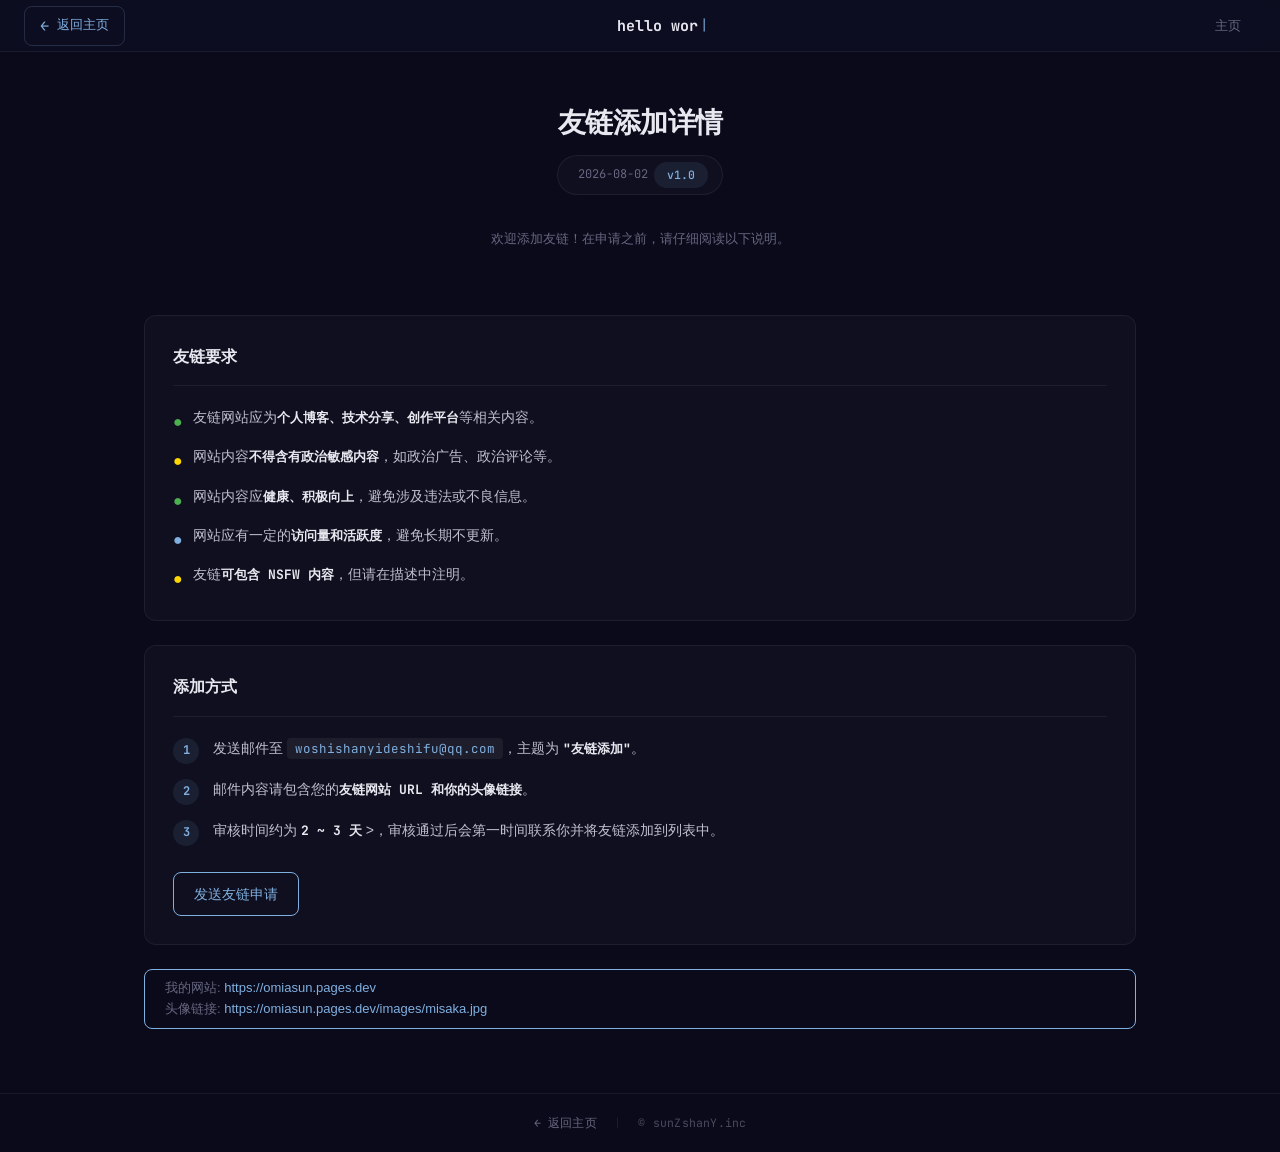
<file: explanation/friend_line.html>
<!doctype html>
<html lang="zh-CN" dir="ltr">
  <head>
    <meta charset="UTF-8" />
    <meta name="viewport" content="width=device-width, initial-scale=1.0" />
    <meta name="description" content="" />
    <meta name="keywords" content="" />
    <meta name="author" content="Omiaちゃん" />
    <title></title>

    <!-- JetBrains Mono -->
    <link rel="preconnect" href="https://fonts.googleapis.com" />
    <link rel="preconnect" href="https://fonts.gstatic.com" crossorigin />
    <link
      href="https://fonts.googleapis.com/css2?family=JetBrains+Mono:ital,wght@0,400;0,500;0,700;1,400&display=swap"
      rel="stylesheet"
    />

    <style>
      /* ============================================================
           Friend Line — 友链展示页
           设计语言: RinUI Dark · 丝滑 · 克制
           ============================================================ */

      /* -------- Custom Properties -------- */
      :root {
        /* 调色板 */
        --bg-deep: #0a0a1a;
        --bg-surface: #111128;
        --bg-card: rgba(255, 255, 255, 0.025);
        --bg-card-hover: rgba(255, 255, 255, 0.055);
        --bg-glass: rgba(15, 15, 35, 0.75);
        --border-dim: rgba(255, 255, 255, 0.06);
        --border-hover: rgba(255, 255, 255, 0.14);
        --border-glow: rgba(128, 176, 224, 0.2);
        --text-primary: #e8e8f0;
        --text-regular: #c0c0d0;
        --text-sub: #9999b0;
        --text-muted: #666680;
        --text-disabled: #4a4a5e;
        --accent: #80b0e0;
        --accent-soft: rgba(128, 176, 224, 0.1);
        --gold: #ffd700;
        --green: #4caf50;
        --red: #f44336;

        /* 排版 */
        --font-mono: "JetBrains Mono", "Consolas", "Courier New", monospace;
        --font-cn: "Microsoft YaHei", "PingFang SC", "Noto Sans SC", sans-serif;

        /* 圆角 */
        --radius-xs: 4px;
        --radius-sm: 8px;
        --radius-md: 12px;
        --radius-lg: 16px;
        --radius-full: 50%;

        /* 间距 */
        --gap-xs: 4px;
        --gap-sm: 8px;
        --gap-md: 16px;
        --gap-lg: 24px;
        --gap-xl: 32px;
        --gap-2xl: 48px;
        --gap-3xl: 64px;

        /* 缓动曲线 */
        --ease-out-expo: cubic-bezier(0.16, 1, 0.3, 1);
        --ease-out-quart: cubic-bezier(0.25, 1, 0.5, 1);
        --ease-spring: cubic-bezier(0.175, 0.885, 0.32, 1.275);
        --ease-in-out-circ: cubic-bezier(0.85, 0, 0.15, 1);
        --ease-smooth: cubic-bezier(0.4, 0, 0.2, 1);

        /* 层级 */
        --z-header: 100;
        --z-modal: 1000;
        --z-toast: 2000;
      }

      /* -------- Reset -------- */
      *,
      *::before,
      *::after {
        margin: 0;
        padding: 0;
        box-sizing: border-box;
      }

      html {
        scroll-behavior: smooth;
        -webkit-font-smoothing: antialiased;
        -moz-osx-font-smoothing: grayscale;
      }

      body {
        min-height: 100vh;
        font-family: var(--font-cn);
        background: var(--bg-deep);
        color: var(--text-regular);
        line-height: 1.6;
        overflow-x: hidden;
        opacity: 0;
        transition: opacity 0.5s var(--ease-smooth);
      }

      body.loaded {
        opacity: 1;
      }

      /* 滚动条 */
      ::-webkit-scrollbar {
        width: 6px;
      }
      ::-webkit-scrollbar-track {
        background: transparent;
      }
      ::-webkit-scrollbar-thumb {
        background: rgba(255, 255, 255, 0.1);
        border-radius: 3px;
      }
      ::-webkit-scrollbar-thumb:hover {
        background: rgba(255, 255, 255, 0.18);
      }

      /* 选中 */
      ::selection {
        background: rgba(128, 176, 224, 0.25);
        color: var(--text-primary);
      }

      /* -------- Layout -------- */
      .page-wrapper {
        display: flex;
        flex-direction: column;
        min-height: 100vh;
      }

      /* ============================================================
           Header
           ============================================================ */
      .site-header {
        display: flex;
        align-items: center;
        justify-content: space-between;
        height: 52px;
        min-height: 52px;
        padding: 0 24px;
        background: var(--bg-glass);
        backdrop-filter: blur(16px) saturate(120%);
        -webkit-backdrop-filter: blur(16px) saturate(120%);
        border-bottom: 1px solid var(--border-dim);
        position: sticky;
        top: 0;
        z-index: var(--z-header);
      }

      .header-left {
        display: flex;
        align-items: center;
        gap: 12px;
        flex-shrink: 0;
      }

      .header-logo {
        width: 34px;
        height: 34px;
        border-radius: var(--radius-sm);
        object-fit: cover;
        border: 1px solid var(--border-dim);
        transition: border-color 0.3s var(--ease-smooth);
      }

      .header-logo:hover {
        border-color: var(--border-hover);
      }

      .header-title {
        font-family: var(--font-mono);
        font-size: 15px;
        font-weight: 700;
        color: var(--text-primary);
        letter-spacing: -0.3px;
        white-space: nowrap;
      }

      .header-nav {
        display: flex;
        align-items: center;
        gap: 4px;
      }

      .header-nav a {
        font-family: var(--font-mono);
        font-size: 12.5px;
        font-weight: 500;
        color: var(--text-muted);
        text-decoration: none;
        padding: 7px 15px;
        border-radius: var(--radius-sm);
        transition:
          color 0.2s var(--ease-smooth),
          background 0.2s var(--ease-smooth);
      }

      .header-nav a:hover,
      .header-nav a.active {
        color: var(--text-primary);
        background: rgba(255, 255, 255, 0.05);
      }

      .header-nav a.active {
        color: var(--accent);
      }

      /* -------- Header Home Link -------- */
      .header-home-link {
        display: inline-flex;
        align-items: center;
        gap: 8px;
        font-family: var(--font-mono);
        font-size: 13px;
        font-weight: 500;
        color: var(--accent);
        text-decoration: none;
        padding: 7px 15px;
        border-radius: var(--radius-sm);
        border: 1px solid rgba(128, 176, 224, 0.2);
        transition:
          color 0.2s var(--ease-smooth),
          background 0.2s var(--ease-smooth),
          border-color 0.2s var(--ease-smooth),
          gap 0.25s var(--ease-smooth);
      }

      .header-home-link:hover {
        color: #a0d0ff;
        background: rgba(128, 176, 224, 0.08);
        border-color: rgba(128, 176, 224, 0.35);
        gap: 12px;
      }

      .header-home-arrow {
        font-size: 15px;
        transition: transform 0.25s var(--ease-smooth);
      }

      .header-home-link:hover .header-home-arrow {
        transform: translateX(-3px);
      }

      .header-home-label {
        white-space: nowrap;
      }

      @media (max-width: 768px) {
        .header-home-label {
          display: none;
        }
        .header-home-link {
          padding: 7px 12px;
        }
      }

      /* ============================================================
           Main
           ============================================================ */
      .site-main {
        flex: 1;
        width: 100%;
        max-width: 1040px;
        margin: 0 auto;
        padding: 48px 24px 64px;
      }

      /* -------- Page Intro -------- */
      .page-intro {
        text-align: center;
        margin-bottom: var(--gap-3xl);
      }

      .page-intro h1 {
        font-family: var(--font-mono);
        font-size: 28px;
        font-weight: 700;
        color: var(--text-primary);
        letter-spacing: -0.5px;
        margin-bottom: 10px;
      }

      .page-intro p {
        font-family: var(--font-mono);
        font-size: 13px;
        color: var(--text-muted);
        max-width: 480px;
        margin: 0 auto;
        line-height: 1.7;
      }

      /* -------- Section -------- */
      .section {
        margin-bottom: var(--gap-3xl);
      }

      .section:last-child {
        margin-bottom: 0;
      }

      .section-header {
        display: flex;
        align-items: baseline;
        justify-content: space-between;
        margin-bottom: var(--gap-lg);
        flex-wrap: wrap;
        gap: var(--gap-sm);
      }

      .section-title {
        font-family: var(--font-mono);
        font-size: 18px;
        font-weight: 700;
        color: var(--text-primary);
        letter-spacing: -0.3px;
      }

      .section-subtitle {
        font-family: var(--font-mono);
        font-size: 12px;
        color: var(--text-muted);
      }

      .section-badge {
        font-family: var(--font-mono);
        font-size: 11px;
        font-weight: 500;
        color: var(--text-muted);
        background: var(--bg-card);
        border: 1px solid var(--border-dim);
        padding: 4px 12px;
        border-radius: 99px;
      }

      /* -------- Divider -------- */
      .divider {
        height: 1px;
        background: var(--border-dim);
        margin: var(--gap-2xl) 0;
      }

      .divider.thin {
        margin: var(--gap-xl) 0;
        opacity: 0.5;
      }

      /* ============================================================
           Card Grid
           ============================================================ */
      .card-grid {
        display: grid;
        grid-template-columns: repeat(auto-fill, minmax(288px, 1fr));
        gap: var(--gap-md);
      }

      .card-grid.cols-2 {
        grid-template-columns: repeat(2, 1fr);
      }

      .card-grid.cols-3 {
        grid-template-columns: repeat(3, 1fr);
      }

      @media (max-width: 768px) {
        .card-grid.cols-2,
        .card-grid.cols-3 {
          grid-template-columns: 1fr;
        }
      }

      /* -------- Card Component -------- */
      .card {
        position: relative;
        display: flex;
        flex-direction: column;
        gap: var(--gap-sm);
        padding: 22px;
        background: var(--bg-card);
        border: 1px solid var(--border-dim);
        border-radius: var(--radius-md);
        text-decoration: none;
        color: inherit;
        transition:
          border-color 0.25s var(--ease-smooth),
          background 0.25s var(--ease-smooth),
          transform 0.3s var(--ease-spring),
          box-shadow 0.35s var(--ease-smooth);
        cursor: default;
      }

      a.card {
        cursor: pointer;
      }

      a.card:hover {
        border-color: var(--border-hover);
        background: var(--bg-card-hover);
        transform: translateY(-2px);
        box-shadow:
          0 8px 32px rgba(0, 0, 0, 0.25),
          0 0 0 1px var(--border-glow) inset;
      }

      a.card:focus-visible {
        outline: 2px solid var(--accent);
        outline-offset: 2px;
      }

      /* Card inner parts */
      .card-row {
        display: flex;
        align-items: center;
        gap: 14px;
      }

      .card-avatar {
        width: 52px;
        height: 52px;
        border-radius: var(--radius-full);
        object-fit: cover;
        flex-shrink: 0;
        border: 2px solid transparent;
        transition: border-color 0.3s var(--ease-smooth);
      }

      a.card:hover .card-avatar {
        border-color: var(--border-hover);
      }

      .card-meta {
        display: flex;
        flex-direction: column;
        gap: 2px;
        min-width: 0;
      }

      .card-name {
        font-family: var(--font-mono);
        font-size: 14.5px;
        font-weight: 700;
        color: var(--text-primary);
        transition: color 0.2s var(--ease-smooth);
        white-space: nowrap;
        overflow: hidden;
        text-overflow: ellipsis;
      }

      a.card:hover .card-name {
        color: var(--accent);
      }

      .card-url {
        font-family: var(--font-mono);
        font-size: 11.5px;
        color: var(--text-muted);
        white-space: nowrap;
        overflow: hidden;
        text-overflow: ellipsis;
      }

      .card-desc {
        font-size: 13px;
        color: var(--text-sub);
        line-height: 1.65;
        display: -webkit-box;
        -webkit-line-clamp: 3;
        -webkit-box-orient: vertical;
        overflow: hidden;
      }

      .card-footer {
        display: flex;
        align-items: center;
        justify-content: space-between;
        gap: var(--gap-sm);
        margin-top: auto;
      }

      .card-tags {
        display: flex;
        flex-wrap: wrap;
        gap: 6px;
      }

      .card-tag {
        font-family: var(--font-mono);
        font-size: 10.5px;
        font-weight: 500;
        color: var(--accent);
        background: var(--accent-soft);
        padding: 3px 10px;
        border-radius: var(--radius-xs);
        white-space: nowrap;
      }

      .card-tag.outline {
        background: transparent;
        border: 1px solid var(--border-dim);
        color: var(--text-muted);
      }

      .card-arrow {
        font-family: var(--font-mono);
        font-size: 14px;
        color: var(--text-muted);
        opacity: 0;
        transform: translateX(-6px);
        transition:
          odivpacity 0.25s var(--ease-smooth),
          transform 0.3s var(--ease-spring),
          color 0.2s var(--ease-smooth);
      }

      a.card:hover .card-arrow {
        opacity: 1;
        transform: translateX(0);
        color: var(--accent);
      }

      /* ============================================================
           Empty State
           ============================================================ */
      .empty-state {
        display: flex;
        flex-direction: column;
        align-items: center;
        justify-content: center;
        padding: 56px 24px;
        text-align: center;
        border: 1px dashed var(--border-dim);
        border-radius: var(--radius-md);
        background: var(--bg-card);
      }

      .empty-icon {
        font-size: 40px;
        margin-bottom: 14px;
        opacity: 0.6;
      }

      .empty-title {
        font-family: var(--font-mono);
        font-size: 15px;
        font-weight: 700;
        color: var(--text-sub);
        margin-bottom: 6px;
      }

      .empty-subtitle {
        font-family: var(--font-mono);
        font-size: 12px;
        color: var(--text-muted);
      }

      /* ============================================================
           Footer
           ============================================================ */
      .site-footer {
        text-align: center;
        padding: 20px 24px;
        border-top: 1px solid var(--border-dim);
        font-family: var(--font-mono);
        font-size: 11.5px;
        color: var(--text-disabled);
        letter-spacing: 0.2px;
      }

      .site-footer a {
        color: var(--text-muted);
        text-decoration: none;
        transition: color 0.2s var(--ease-smooth);
      }

      .site-footer a:hover {
        color: var(--accent);
      }

      .site-footer .footer-sep {
        display: inline-block;
        margin: 0 10px;
        opacity: 0.3;
      }

      /* ============================================================
           Modal Shell
           ============================================================ */
      .modal-overlay {
        position: fixed;
        inset: 0;
        z-index: var(--z-modal);
        display: flex;
        align-items: center;
        justify-content: center;
        background: rgba(0, 0, 0, 0.65);
        backdrop-filter: blur(6px);
        -webkit-backdrop-filter: blur(6px);
        opacity: 0;
        visibility: hidden;
        transition:
          opacity 0.3s var(--ease-smooth),
          visibility 0.3s;
      }

      .modal-overlay.open {
        opacity: 1;
        visibility: visible;
      }

      .modal-panel {
        width: 92%;
        max-width: 480px;
        max-height: 85vh;
        overflow-y: auto;
        background: var(--bg-surface);
        border: 1px solid var(--border-dim);
        border-radius: var(--radius-lg);
        padding: var(--gap-xl);
        box-shadow: 0 24px 64px rgba(0, 0, 0, 0.5);
        transform: translateY(12px) scale(0.97);
        transition: transform 0.35s var(--ease-spring);
      }

      .modal-overlay.open .modal-panel {
        transform: translateY(0) scale(1);
      }

      .modal-close {
        position: absolute;
        top: 12px;
        right: 16px;
        font-family: var(--font-mono);
        font-size: 20px;
        color: var(--text-muted);
        background: none;
        border: none;
        cursor: pointer;
        padding: 4px 8px;
        border-radius: var(--radius-xs);
        transition:
          color 0.2s,
          background 0.2s;
        line-height: 1;
      }

      .modal-close:hover {
        color: var(--text-primary);
        background: rgba(255, 255, 255, 0.05);
      }

      /* ============================================================
           Badge / Pill / Tag
           ============================================================ */
      .pill {
        display: inline-flex;
        align-items: center;
        gap: 5px;
        font-family: var(--font-mono);
        font-size: 11.5px;
        font-weight: 500;
        padding: 4px 13px;
        border-radius: 99px;
        white-space: nowrap;
        transition:
          background 0.2s var(--ease-smooth),
          color 0.2s var(--ease-smooth);
      }

      .pill.filled {
        background: var(--accent-soft);
        color: var(--accent);
      }

      .pill.outline {
        background: transparent;
        border: 1px solid var(--border-dim);
        color: var(--text-muted);
      }

      /* ============================================================
           Utility
           ============================================================ */
      .hidden {
        display: none !important;
      }
      .sr-only {
        position: absolute;
        width: 1px;
        height: 1px;
        padding: 0;
        margin: -1px;
        overflow: hidden;
        clip: rect(0, 0, 0, 0);
        border: 0;
      }
      .mono {
        font-family: var(--font-mono);
      }
      .text-sub {
        color: var(--text-sub);
      }
      .text-muted {
        color: var(--text-muted);
      }
      .text-accent {
        color: var(--accent);
      }

      /* ============================================================
           Responsive
           ============================================================ */
      @media (max-width: 768px) {
        .site-header {
          padding: 0 16px;
        }

        .site-main {
          padding: 32px 16px 48px;
        }

        .page-intro h1 {
          font-size: 22px;
        }

        .card-grid {
          grid-template-columns: 1fr;
        }

        .section-header {
          flex-direction: column;
          align-items: flex-start;
        }
      }

      /* ============================================================
           Page Fade-in
           ============================================================ */
      @keyframes fadeInUp {
        from {
          opacity: 0;
          transform: translateY(16px);
        }
        to {
          opacity: 1;
          transform: translateY(0);
        }
      }

      .anim-fade-up {
        animation: fadeInUp 0.5s var(--ease-out-quart) both;
      }

      /* ============================================================
           Header Center · Typing
           ============================================================ */
      .header-center {
        display: flex;
        align-items: center;
        justify-content: center;
        flex: 2;
        min-width: 3;
        overflow: hidden;
        gap: 2px;
      }

      .typing-text {
        font-family: var(--font-mono);
        font-size: 15px;
        font-weight: 700;
        color: var(--text-primary);
        white-space: nowrap;
        overflow: hidden;
        text-overflow: ellipsis;
      }

      .typing-cursor {
        display: inline-block;
        font-family: var(--font-mono);
        font-size: 14px;
        font-weight: 300;
        color: var(--accent);
        animation: cursorBlink 0.8s steps(1) infinite;
      }

      .typing-cursor.done {
        animation: cursorBlink 1.2s steps(1) infinite;
      }

      @keyframes cursorBlink {
        0%,
        100% {
          opacity: 1;
        }
        50% {
          opacity: 0;
        }
      }

      /* ============================================================
           Info Cards (友链说明专用)
           ============================================================ */
      .info-card {
        background: var(--bg-card);
        border: 1px solid var(--border-dim);
        border-radius: var(--radius-md);
        padding: 28px;
        margin-bottom: var(--gap-lg);
        transition: border-color 0.25s var(--ease-smooth);
      }

      .info-card:hover {
        border-color: var(--border-hover);
      }

      .info-card-head {
        display: flex;
        align-items: center;
        gap: 12px;
        margin-bottom: 20px;
        padding-bottom: 16px;
        border-bottom: 1px solid var(--border-dim);
      }

      .info-card-icon {
        font-size: 24px;
        flex-shrink: 0;
      }

      .info-card-title {
        font-family: var(--font-mono);
        font-size: 16px;
        font-weight: 700;
        color: var(--text-primary);
      }

      .info-card-body {
        color: var(--text-regular);
        font-size: 14px;
        line-height: 1.9;
      }

      .info-card-body strong {
        color: var(--text-primary);
        font-family: var(--font-mono);
        font-size: 13px;
      }

      /* Step list */
      .info-step {
        display: flex;
        gap: 14px;
        margin-bottom: 14px;
        align-items: flex-start;
      }

      .info-step:last-child {
        margin-bottom: 0;
      }

      .info-step-num {
        flex-shrink: 0;
        width: 26px;
        height: 26px;
        border-radius: var(--radius-full);
        background: var(--accent-soft);
        color: var(--accent);
        font-family: var(--font-mono);
        font-size: 12px;
        font-weight: 700;
        display: flex;
        align-items: center;
        justify-content: center;
        margin-top: 1px;
      }

      .info-step-text {
        color: var(--text-regular);
        font-size: 14px;
        line-height: 1.7;
      }

      .info-step-text code {
        font-family: var(--font-mono);
        font-size: 12.5px;
        background: var(--bg-card-hover);
        padding: 2px 8px;
        border-radius: var(--radius-xs);
        color: var(--accent);
      }

      /* Requirement list */
      .info-req {
        display: flex;
        align-items: flex-start;
        gap: 10px;
        margin-bottom: 10px;
        font-size: 14px;
        line-height: 1.7;
        color: var(--text-regular);
      }

      .info-req:last-child {
        margin-bottom: 0;
      }

      .info-req-icon {
        flex-shrink: 0;
        font-size: 16px;
        margin-top: 2px;
      }

      .info-req-icon.ok {
        color: var(--green);
      }

      .info-req-icon.warn {
        color: var(--gold);
      }

      .info-req-icon.info {
        color: var(--accent);
      }

      /* Date badge */
      .date-badge {
        display: inline-flex;
        align-items: center;
        gap: 6px;
        font-family: var(--font-mono);
        font-size: 12px;
        color: var(--text-muted);
        background: var(--bg-card);
        border: 1px solid var(--border-dim);
        padding: 6px 14px;
        border-radius: 99px;
        margin-bottom: var(--gap-xl);
      }

      /* Email link */
      .email-link {
        display: inline-block;
        font-family: var(--font-mono);
        font-size: 14px;
        font-weight: 500;
        color: var(--accent);
        text-decoration: none;
        padding: 8px 20px;
        border: 1px solid var(--accent);
        border-radius: var(--radius-sm);
        margin-top: 12px;
        transition:
          background 0.2s var(--ease-smooth),
          color 0.2s var(--ease-smooth),
          box-shadow 0.2s var(--ease-smooth);
      }

      .email-link:hover {
        background: var(--accent-soft);
        color: #a0d0ff;
        box-shadow: 0 0 20px rgba(128, 176, 224, 0.15);
      }

      /* Responsive */
      @media (max-width: 768px) {
        .info-card {
          padding: 20px;
        }
      }

      /*mename*/
      .name {
        font-size: 13px;
        color: var(--text-muted);
        margin-top: 20px;
        padding: 8px 20px;
        border: 1px solid var(--accent);
        border-radius: var(--radius-sm);
        margin-top: 12px;
        transition:
          background 0.2s var(--ease-smooth),
          color 0.2s var(--ease-smooth),
          box-shadow 0.2s var(--ease-smooth);
      }
      .website-link {
        color: var(--accent);
        text-decoration: none;
      }
    </style>
  </head>
  <body>
    <div class="page-wrapper">
      <!-- ============================================================
             Header
             ============================================================ -->
      <header class="site-header">
        <div class="header-left">
          <a href="../home.html" class="header-home-link" title="返回主页">
            <span class="header-home-arrow">←</span>
            <span class="header-home-label">返回主页</span>
          </a>
        </div>
        <div class="header-center">
          <span class="typing-text" id="typingOutput"></span
          ><span class="typing-cursor" id="typingCursor"></span>
        </div>
        <nav class="header-nav">
          <a href="../home.html">主页</a>
        </nav>
      </header>

      <!-- ============================================================
             Main Content
             ============================================================ -->
      <main class="site-main">
        <!-- 标题 & 日期 -->
        <div class="page-intro anim-fade-up">
          <h1>友链添加详情</h1>
          <div class="date-badge">
            <span></span>
            <time datetime="2026-08-02">2026-08-02</time>
            <span class="pill filled">v1.0</span>
          </div>
          <p
            class="text-sub"
            style="max-width: 520px; margin: 0 auto; line-height: 1.8"
          >
            欢迎添加友链！在申请之前，请仔细阅读以下说明。
          </p>
        </div>

        <!-- 友链要求 -->
        <div class="info-card anim-fade-up">
          <div class="info-card-head">
            <h2 class="info-card-title">友链要求</h2>
          </div>
          <div class="info-card-body">
            <div class="info-req">
              <span class="info-req-icon ok">●</span>
              <span
                >友链网站应为<strong>个人博客、技术分享、创作平台</strong>等相关内容。</span
              >
            </div>
            <div class="info-req">
              <span class="info-req-icon warn">●</span>
              <span
                >网站内容<strong>不得含有政治敏感内容</strong>，如政治广告、政治评论等。</span
              >
            </div>
            <div class="info-req">
              <span class="info-req-icon ok">●</span>
              <span
                >网站内容应<strong>健康、积极向上</strong>，避免涉及违法或不良信息。</span
              >
            </div>
            <div class="info-req">
              <span class="info-req-icon info">●</span>
              <span
                >网站应有一定的<strong>访问量和活跃度</strong>，避免长期不更新。</span
              >
            </div>
            <div class="info-req">
              <span class="info-req-icon warn">●</span>
              <span
                >友链<strong>可包含 NSFW 内容</strong>，但请在描述中注明。</span
              >
            </div>
          </div>
        </div>

        <!-- 添加方式 -->
        <div class="info-card anim-fade-up">
          <div class="info-card-head">
            <h2 class="info-card-title">添加方式</h2>
          </div>
          <div class="info-card-body">
            <div class="info-step">
              <span class="info-step-num">1</span>
              <span class="info-step-text">
                发送邮件至 <code>woshishanyideshifu@qq.com</code>，主题为
                <strong>"友链添加"</strong>。
              </span>
            </div>
            <div class="info-step">
              <span class="info-step-num">2</span>
              <span class="info-step-text">
                邮件内容请包含您的<strong>友链网站 URL 和你的头像链接</strong>。
              </span>
            </div>
            <div class="info-step">
              <span class="info-step-num">3</span>
              <span class="info-step-text">
                审核时间约为
                <strong>2 ~ 3 天</strong>
                >，审核通过后会第一时间联系你并将友链添加到列表中。
              </span>
            </div>
            <a class="email-link" href="mailto:woshishanyideshifu@qq.com">
              发送友链申请
            </a>
          </div>
        </div>
        <div class="name">
          <span class="name-label">我的网站: </span>
          <a
            href="https://omiasun.pages.dev"
            target="_blank"
            rel="noopener noreferrer"
            class="website-link"
            >https://omiasun.pages.dev</a
          >
          <br />

          <span class="name-label">头像链接: </span>
          <a
            href="https://omiasun.pages.dev/images/misaka.jpg"
            target="_blank"
            rel="noopener noreferrer"
            class="website-link"
            >https://omiasun.pages.dev/images/misaka.jpg</a
          >
        </div>

        <!-- 友链分组 →
            <section class="section">
                <div class="section-header">
                    <h2 class="section-title"></h2>
                    <span class="section-badge"></span>
                </div>
                <div class="card-grid">
                    <a class="card" href="#" target="_blank" rel="noopener noreferrer">
                        <div class="card-row">
                            <img class="card-avatar" src="" alt="" loading="lazy">
                            <div class="card-meta">
                                <span class="card-name"></span>
                                <span class="card-url"></span>
                            </div>
                        </div>
                        <p class="card-desc"></p>
                        <div class="card-footer">
                            <div class="card-tags">
                                <span class="card-tag"></span>
                            </div>
                            <span class="card-arrow" aria-hidden="true">→</span>
                        </div>
                    </a>
                </div>
            </section>
            -->

        <!-- 空白占位 -->
        <!--
            <div class="empty-state">
                <span class="empty-icon" aria-hidden="true"></span>
                <p class="empty-title"></p>
                <p class="empty-subtitle"></p>
            </div>
            -->
      </main>

      <!-- ============================================================
             Footer
             ============================================================ -->
      <footer class="site-footer">
        <a href="../home.html">← 返回主页</a>
        <span class="footer-sep">|</span>
        <span>© sunZshanY.inc</span>
      </footer>
    </div>

    <!-- ============================================================
         Body Loaded
         ============================================================ -->
    <script>
      // ========== 打字机 ==========
      (function () {
        var TARGET = "hello world";
        var TICK = 120; // 每个字符间隔 (ms)
        var REST = 3000; // 打完停留
        var DEL = 80; // 删除速度
        var GAP = 1000; // 删完停顿
        var idx = 0;
        var delMode = false;
        var timer = null;
        var out = document.getElementById("typingOutput");
        var cur = document.getElementById("typingCursor");

        function tick() {
          clearTimeout(timer);

          if (!delMode) {
            // 打字阶段
            if (idx < TARGET.length) {
              out.textContent += TARGET[idx];
              idx++;
              cur.textContent = "|";
              timer = setTimeout(tick, TICK);
            } else {
              // 打完，停留
              cur.textContent = "|";
              cur.classList.add("done");
              delMode = true;
              timer = setTimeout(tick, REST);
            }
          } else {
            // 删除阶段
            cur.classList.remove("done");
            if (idx > 0) {
              out.textContent = TARGET.slice(0, idx - 1);
              idx--;
              cur.textContent = "|";
              timer = setTimeout(tick, DEL);
            } else {
              // 删完，停顿后循环
              cur.textContent = "|";
              delMode = false;
              timer = setTimeout(tick, GAP);
            }
          }
        }

        // 页面 loaded 后开始打字
        document.addEventListener("DOMContentLoaded", function () {
          cur.textContent = "|";
          setTimeout(tick, 400);
        });
      })();

      // ========== Body Loaded ==========
      document.addEventListener("DOMContentLoaded", function () {
        document.body.classList.add("loaded");
      });
    </script>
  </body>
</html>
</file>
